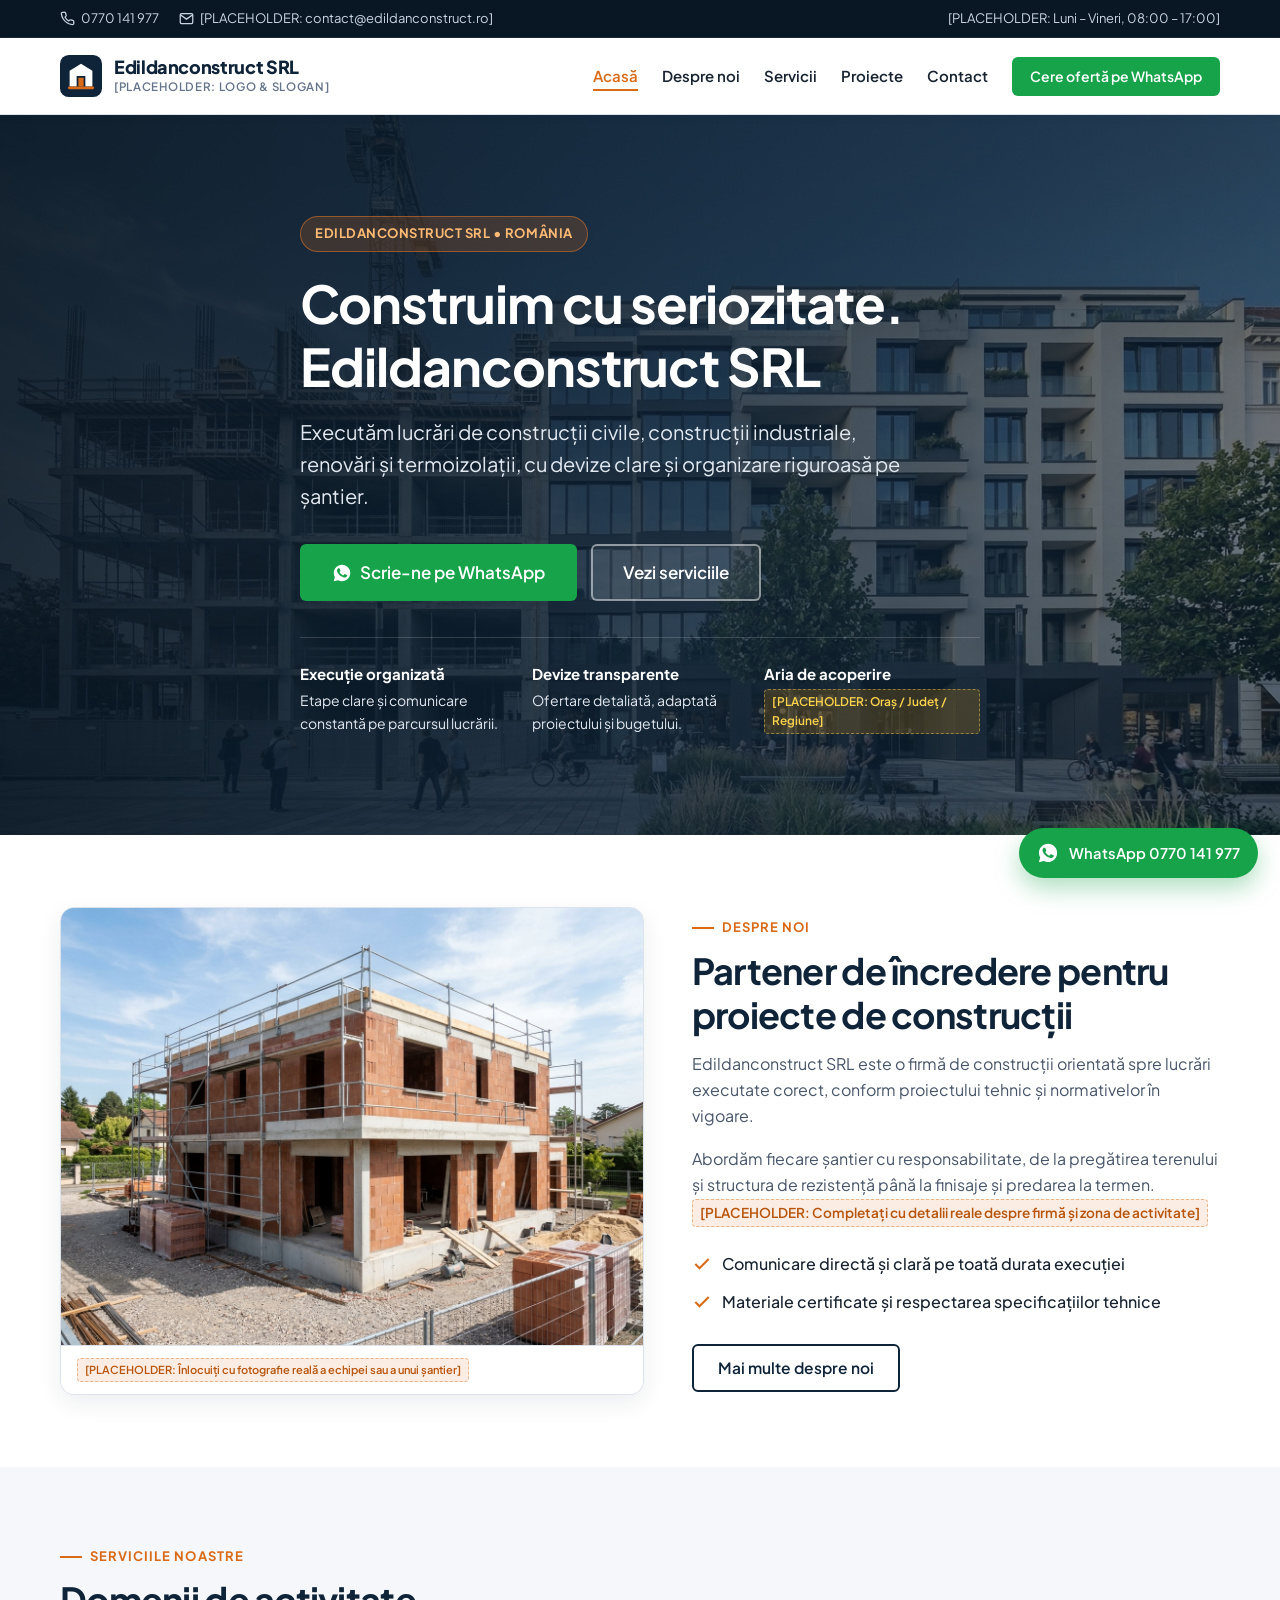
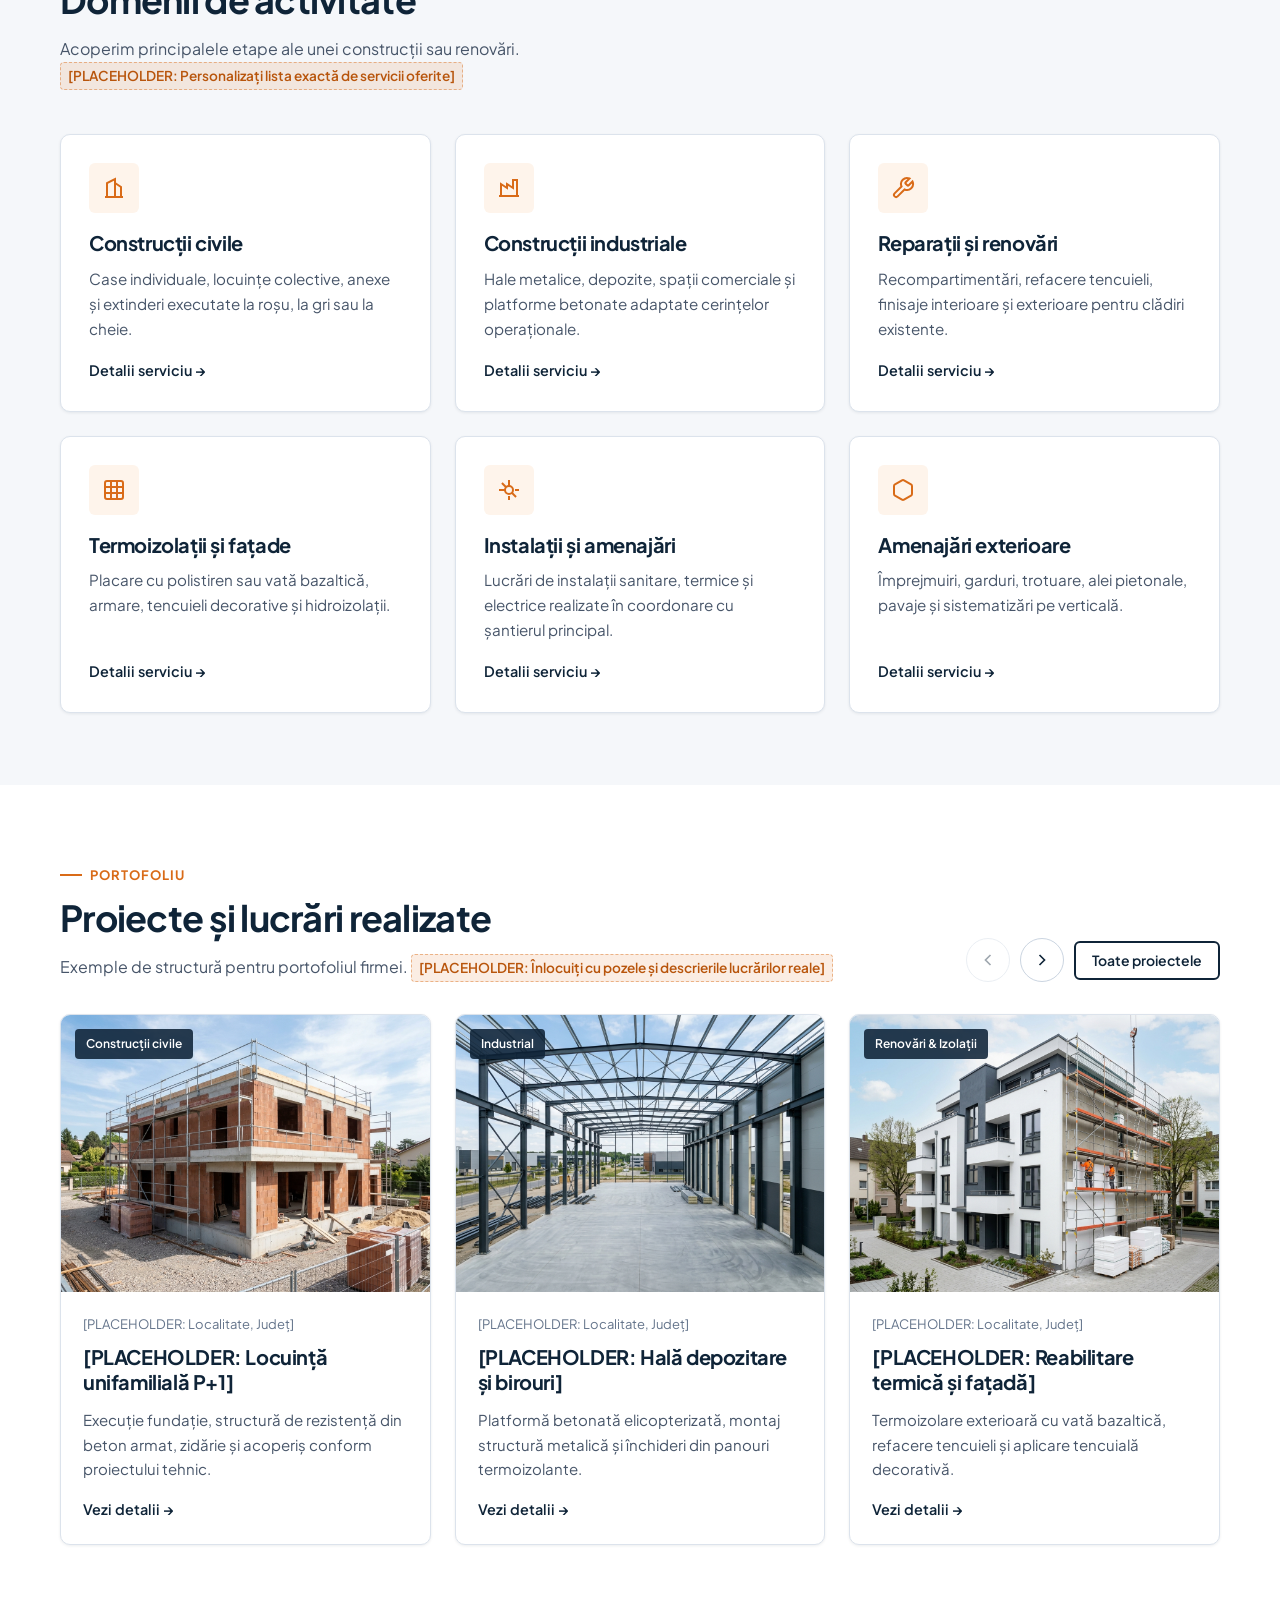
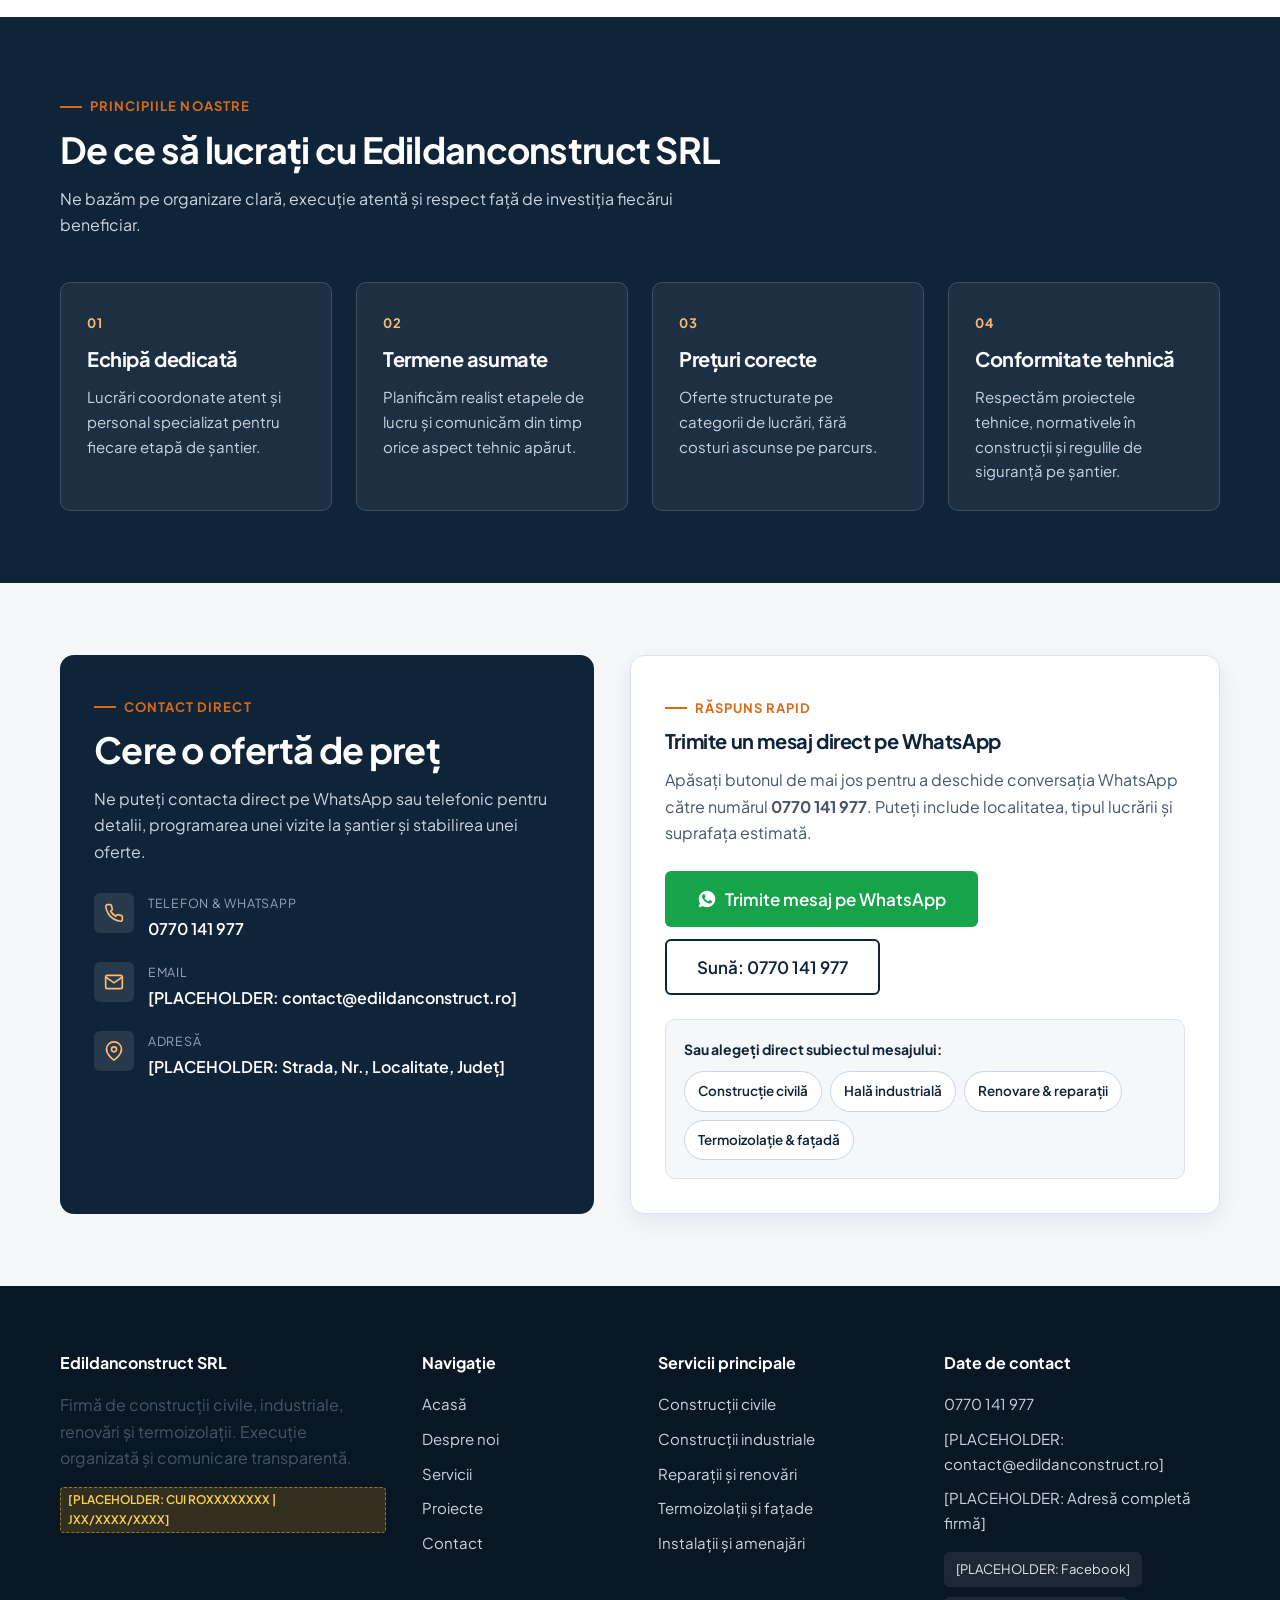
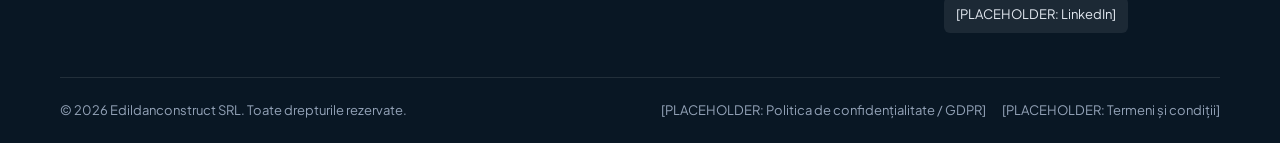
<file: index.html>
<!DOCTYPE html>
<html lang="ro">
<head>
  <meta charset="UTF-8">
  <meta name="viewport" content="width=device-width, initial-scale=1.0">
  <title>Edildanconstruct SRL | Construcții civile, industriale și renovări</title>
  <meta name="description" content="Edildanconstruct SRL oferă servicii de construcții civile și industriale, renovări, termoizolații și instalații în România. Cere o ofertă rapid pe WhatsApp.">
  <meta name="robots" content="index, follow">
  <meta property="og:title" content="Edildanconstruct SRL | Construim cu seriozitate">
  <meta property="og:description" content="Servicii complete de construcții civile, industriale, reparații, izolații și amenajări.">
  <meta property="og:type" content="website">
  <link rel="icon" type="image/svg+xml" href="assets/images/favicon.svg">
  <link rel="preconnect" href="https://fonts.googleapis.com">
  <link rel="preconnect" href="https://fonts.gstatic.com" crossorigin>
  <link href="https://fonts.googleapis.com/css2?family=Plus+Jakarta+Sans:wght@400;500;600;700;800&display=swap" rel="stylesheet">
  <link rel="stylesheet" href="assets/css/styles.css">
</head>
<body>
  <a class="skip-link" href="#main-content">Sari la conținutul principal</a>

  <!-- Bara superioară cu date de contact -->
  <div class="top-bar">
    <div class="container top-bar__inner">
      <div class="top-bar__items">
        <span class="top-bar__item">
          <svg width="15" height="15" viewBox="0 0 24 24" fill="none" stroke="currentColor" stroke-width="2" aria-hidden="true"><path d="M22 16.92v3a2 2 0 0 1-2.18 2 19.79 19.79 0 0 1-8.63-3.07 19.5 19.5 0 0 1-6-6 19.79 19.79 0 0 1-3.07-8.67A2 2 0 0 1 4.11 2h3a2 2 0 0 1 2 1.72c.127.96.361 1.903.7 2.81a2 2 0 0 1-.45 2.11L8.09 9.91a16 16 0 0 0 6 6l1.27-1.27a2 2 0 0 1 2.11-.45c.907.339 1.85.573 2.81.7A2 2 0 0 1 22 16.92z"/></svg>
          <a href="tel:+40770141977">0770 141 977</a>
        </span>
        <span class="top-bar__item">
          <svg width="15" height="15" viewBox="0 0 24 24" fill="none" stroke="currentColor" stroke-width="2" aria-hidden="true"><path d="M4 4h16c1.1 0 2 .9 2 2v12c0 1.1-.9 2-2 2H4c-1.1 0-2-.9-2-2V6c0-1.1.9-2 2-2z"/><polyline points="22,6 12,13 2,6"/></svg>
          <a href="mailto:contact@edildanconstruct.ro">[PLACEHOLDER: contact@edildanconstruct.ro]</a>
        </span>
      </div>
      <div class="top-bar__items">
        <span class="top-bar__item">[PLACEHOLDER: Luni – Vineri, 08:00 – 17:00]</span>
      </div>
    </div>
  </div>

  <!-- Header & Navigație -->
  <header class="site-header">
    <div class="container header-inner">
      <a class="brand" href="index.html" aria-label="Edildanconstruct SRL - Pagina principală">
        <!-- [PLACEHOLDER] Înlocuiți SVG-ul de mai jos cu logo-ul oficial al firmei -->
        <svg class="brand__mark" viewBox="0 0 48 48" fill="none" aria-hidden="true">
          <rect width="48" height="48" rx="10" fill="#0F2438"/>
          <path d="M11 36V18L24 10L37 18V36H29V24H19V36H11Z" fill="#FFFFFF"/>
          <path d="M21 36V26H27V36H21Z" fill="#D96B18"/>
          <rect x="9" y="36" width="30" height="3" rx="1.5" fill="#D96B18"/>
        </svg>
        <span class="brand__text">
          <span class="brand__name">Edildanconstruct SRL</span>
          <span class="brand__tag">[PLACEHOLDER: Logo &amp; Slogan]</span>
        </span>
      </a>

      <button class="nav-toggle" type="button" data-nav-toggle aria-expanded="false" aria-label="Deschide meniul">
        <svg width="22" height="22" viewBox="0 0 24 24" fill="none" stroke="currentColor" stroke-width="2" aria-hidden="true">
          <line x1="3" y1="6" x2="21" y2="6"/>
          <line x1="3" y1="12" x2="21" y2="12"/>
          <line x1="3" y1="18" x2="21" y2="18"/>
        </svg>
      </button>

      <nav class="main-nav" data-main-nav aria-label="Navigație principală">
        <ul class="nav-list">
          <li><a class="nav-link is-active" href="index.html">Acasă</a></li>
          <li><a class="nav-link" href="despre-noi.html">Despre noi</a></li>
          <li><a class="nav-link" href="servicii.html">Servicii</a></li>
          <li><a class="nav-link" href="proiecte.html">Proiecte</a></li>
          <li><a class="nav-link" href="contact.html">Contact</a></li>
        </ul>
        <a
          class="btn btn--whatsapp btn--sm"
          href="https://wa.me/40770141977?text=Bun%C4%83%20ziua%2C%20doresc%20o%20ofert%C4%83%20pentru%20o%20lucrare%20de%20construc%C8%9Bii."
          target="_blank"
          rel="noopener noreferrer"
        >
          Cere ofertă pe WhatsApp
        </a>
      </nav>
    </div>
  </header>

  <main id="main-content">
    <!-- Hero Section -->
    <section class="hero">
      <img
        class="hero__bg"
        src="assets/images/hero-construction.jpg"
        alt="[PLACEHOLDER: Fotografie reală de șantier sau clădire finalizată Edildanconstruct SRL]"
        width="1600"
        height="900"
      >
      <div class="hero__overlay" aria-hidden="true"></div>
      <div class="container hero__content">
        <span class="hero__badge">Edildanconstruct SRL &bull; România</span>
        <h1>Construim cu seriozitate. Edildanconstruct SRL</h1>
        <p class="hero__lead">
          Executăm lucrări de construcții civile, construcții industriale, renovări și termoizolații, cu devize clare și organizare riguroasă pe șantier.
        </p>
        <div class="hero__actions">
          <a
            class="btn btn--whatsapp btn--lg"
            href="https://wa.me/40770141977?text=Bun%C4%83%20ziua%2C%20doresc%20o%20ofert%C4%83%20de%20la%20Edildanconstruct%20SRL."
            target="_blank"
            rel="noopener noreferrer"
          >
            <svg width="20" height="20" viewBox="0 0 24 24" fill="currentColor" aria-hidden="true">
              <path d="M12.04 2C6.58 2 2.13 6.45 2.13 11.91c0 1.75.46 3.45 1.32 4.95L2.05 22l5.25-1.38c1.45.79 3.08 1.21 4.74 1.21 5.46 0 9.91-4.45 9.91-9.91C21.95 6.45 17.5 2 12.04 2zm5.77 14.01c-.24.68-1.41 1.3-1.95 1.38-.51.08-1.15.11-1.86-.12-.43-.14-.98-.32-1.69-.63-2.97-1.28-4.91-4.29-5.06-4.49-.15-.2-1.21-1.61-1.21-3.07 0-1.46.76-2.18 1.03-2.48.27-.3.59-.38.79-.38h.57c.18 0 .43-.07.67.51.25.6.85 2.07.92 2.22.07.15.12.33.02.53-.1.2-.15.33-.3.5-.15.18-.31.4-.45.54-.15.15-.3.31-.13.61.18.3.79 1.3 1.7 2.11 1.17 1.04 2.15 1.36 2.45 1.51.3.15.48.13.66-.08.18-.2.76-.88.96-1.18.2-.3.4-.25.67-.15.27.1 1.73.82 2.03.97.3.15.5.22.57.34.08.12.08.7-.16 1.38z"/>
            </svg>
            Scrie-ne pe WhatsApp
          </a>
          <a class="btn btn--outline-light btn--lg" href="servicii.html">Vezi serviciile</a>
        </div>
        <div class="hero__pillars">
          <div class="hero__pillar">
            <strong>Execuție organizată</strong>
            Etape clare și comunicare constantă pe parcursul lucrării.
          </div>
          <div class="hero__pillar">
            <strong>Devize transparente</strong>
            Ofertare detaliată, adaptată proiectului și bugetului.
          </div>
          <div class="hero__pillar">
            <strong>Aria de acoperire</strong>
            <span class="placeholder-note">[PLACEHOLDER: Oraș / Județ / Regiune]</span>
          </div>
        </div>
      </div>
    </section>

    <!-- Despre noi (scurt) -->
    <section class="section">
      <div class="container split-grid">
        <div class="media-frame">
          <img
            src="assets/images/service-civil.jpg"
            alt="[PLACEHOLDER: Fotografie reală cu echipa sau lucrare Edildanconstruct SRL]"
            loading="lazy"
            width="800"
            height="600"
          >
          <div class="media-frame__caption">
            <span class="placeholder-note">[PLACEHOLDER: Înlocuiți cu fotografie reală a echipei sau a unui șantier]</span>
          </div>
        </div>

        <div>
          <span class="eyebrow">Despre noi</span>
          <h2>Partener de încredere pentru proiecte de construcții</h2>
          <p>
            Edildanconstruct SRL este o firmă de construcții orientată spre lucrări executate corect, conform proiectului tehnic și normativelor în vigoare.
          </p>
          <p>
            Abordăm fiecare șantier cu responsabilitate, de la pregătirea terenului și structura de rezistență până la finisaje și predarea la termen. <span class="placeholder-note">[PLACEHOLDER: Completați cu detalii reale despre firmă și zona de activitate]</span>
          </p>
          <ul class="feature-checklist">
            <li>
              <svg width="20" height="20" viewBox="0 0 24 24" fill="none" stroke="currentColor" stroke-width="2.5" aria-hidden="true"><polyline points="20 6 9 17 4 12"/></svg>
              <span>Comunicare directă și clară pe toată durata execuției</span>
            </li>
            <li>
              <svg width="20" height="20" viewBox="0 0 24 24" fill="none" stroke="currentColor" stroke-width="2.5" aria-hidden="true"><polyline points="20 6 9 17 4 12"/></svg>
              <span>Materiale certificate și respectarea specificațiilor tehnice</span>
            </li>
          </ul>
          <a class="btn btn--outline-dark" href="despre-noi.html">Mai multe despre noi</a>
        </div>
      </div>
    </section>

    <!-- Serviciile noastre -->
    <section class="section section--subtle">
      <div class="container">
        <div class="section-header">
          <span class="eyebrow">Serviciile noastre</span>
          <h2>Domenii de activitate</h2>
          <p>
            Acoperim principalele etape ale unei construcții sau renovări. <span class="placeholder-note">[PLACEHOLDER: Personalizați lista exactă de servicii oferite]</span>
          </p>
        </div>

        <div class="services-grid">
          <article class="service-card">
            <div class="service-card__icon" aria-hidden="true">
              <svg width="24" height="24" viewBox="0 0 24 24" fill="none" stroke="currentColor" stroke-width="2"><path d="M3 21h18"/><path d="M5 21V7l8-4v18"/><path d="M19 21V11l-6-4"/><path d="M9 9v.01"/><path d="M9 12v.01"/><path d="M9 15v.01"/></svg>
            </div>
            <h3>Construcții civile</h3>
            <p>Case individuale, locuințe colective, anexe și extinderi executate la roșu, la gri sau la cheie.</p>
            <a class="service-card__link" href="servicii.html#constructii-civile">Detalii serviciu &rarr;</a>
          </article>

          <article class="service-card">
            <div class="service-card__icon" aria-hidden="true">
              <svg width="24" height="24" viewBox="0 0 24 24" fill="none" stroke="currentColor" stroke-width="2"><path d="M2 20h20"/><path d="M4 20V8l6 4V8l6 4V4h4v16"/></svg>
            </div>
            <h3>Construcții industriale</h3>
            <p>Hale metalice, depozite, spații comerciale și platforme betonate adaptate cerințelor operaționale.</p>
            <a class="service-card__link" href="servicii.html#constructii-industriale">Detalii serviciu &rarr;</a>
          </article>

          <article class="service-card">
            <div class="service-card__icon" aria-hidden="true">
              <svg width="24" height="24" viewBox="0 0 24 24" fill="none" stroke="currentColor" stroke-width="2"><path d="M14.7 6.3a1 1 0 0 0 0 1.4l1.6 1.6a1 1 0 0 0 1.4 0l3.77-3.77a6 6 0 0 1-7.94 7.94l-6.91 6.91a2.12 2.12 0 0 1-3-3l6.91-6.91a6 6 0 0 1 7.94-7.94l-3.76 3.76z"/></svg>
            </div>
            <h3>Reparații și renovări</h3>
            <p>Recompartimentări, refacere tencuieli, finisaje interioare și exterioare pentru clădiri existente.</p>
            <a class="service-card__link" href="servicii.html#renovari">Detalii serviciu &rarr;</a>
          </article>

          <article class="service-card">
            <div class="service-card__icon" aria-hidden="true">
              <svg width="24" height="24" viewBox="0 0 24 24" fill="none" stroke="currentColor" stroke-width="2"><rect x="3" y="3" width="18" height="18" rx="2"/><path d="M3 9h18"/><path d="M3 15h18"/><path d="M9 3v18"/><path d="M15 3v18"/></svg>
            </div>
            <h3>Termoizolații și fațade</h3>
            <p>Placare cu polistiren sau vată bazaltică, armare, tencuieli decorative și hidroizolații.</p>
            <a class="service-card__link" href="servicii.html#izolatii">Detalii serviciu &rarr;</a>
          </article>

          <article class="service-card">
            <div class="service-card__icon" aria-hidden="true">
              <svg width="24" height="24" viewBox="0 0 24 24" fill="none" stroke="currentColor" stroke-width="2"><path d="M12 2v6"/><path d="M12 18v4"/><path d="M4.93 4.93l4.24 4.24"/><path d="M14.83 14.83l4.24 4.24"/><path d="M2 12h6"/><path d="M18 12h4"/><circle cx="12" cy="12" r="4"/></svg>
            </div>
            <h3>Instalații și amenajări</h3>
            <p>Lucrări de instalații sanitare, termice și electrice realizate în coordonare cu șantierul principal.</p>
            <a class="service-card__link" href="servicii.html#instalatii">Detalii serviciu &rarr;</a>
          </article>

          <article class="service-card">
            <div class="service-card__icon" aria-hidden="true">
              <svg width="24" height="24" viewBox="0 0 24 24" fill="none" stroke="currentColor" stroke-width="2"><path d="M21 16V8a2 2 0 0 0-1-1.73l-7-4a2 2 0 0 0-2 0l-7 4A2 2 0 0 0 3 8v8a2 2 0 0 0 1 1.73l7 4a2 2 0 0 0 2 0l7-4A2 2 0 0 0 21 16z"/></svg>
            </div>
            <h3>Amenajări exterioare</h3>
            <p>Împrejmuiri, garduri, trotuare, alei pietonale, pavaje și sistematizări pe verticală.</p>
            <a class="service-card__link" href="servicii.html#amenajari-exterioare">Detalii serviciu &rarr;</a>
          </article>
        </div>
      </div>
    </section>

    <!-- Proiecte / Lucrări realizate -->
    <section class="section">
      <div class="container" data-projects-carousel>
        <div class="carousel-header">
          <div>
            <span class="eyebrow">Portofoliu</span>
            <h2>Proiecte și lucrări realizate</h2>
            <p>
              Exemple de structură pentru portofoliul firmei. <span class="placeholder-note">[PLACEHOLDER: Înlocuiți cu pozele și descrierile lucrărilor reale]</span>
            </p>
          </div>
          <div class="carousel-controls">
            <button class="icon-btn" type="button" data-carousel-prev aria-label="Proiectul anterior">
              <svg width="20" height="20" viewBox="0 0 24 24" fill="none" stroke="currentColor" stroke-width="2"><polyline points="15 18 9 12 15 6"/></svg>
            </button>
            <button class="icon-btn" type="button" data-carousel-next aria-label="Proiectul următor">
              <svg width="20" height="20" viewBox="0 0 24 24" fill="none" stroke="currentColor" stroke-width="2"><polyline points="9 18 15 12 9 6"/></svg>
            </button>
            <a class="btn btn--outline-dark btn--sm" href="proiecte.html">Toate proiectele</a>
          </div>
        </div>

        <div class="projects-track" data-carousel-track>
          <article class="project-card">
            <div class="project-card__media">
              <img src="assets/images/service-civil.jpg" alt="[PLACEHOLDER: Fotografie lucrare construcție civilă]" loading="lazy" width="800" height="600">
              <span class="project-card__tag">Construcții civile</span>
            </div>
            <div class="project-card__body">
              <div class="project-card__meta">[PLACEHOLDER: Localitate, Județ]</div>
              <h3>[PLACEHOLDER: Locuință unifamilială P+1]</h3>
              <p>Execuție fundație, structură de rezistență din beton armat, zidărie și acoperiș conform proiectului tehnic.</p>
              <a class="service-card__link" href="proiecte.html">Vezi detalii &rarr;</a>
            </div>
          </article>

          <article class="project-card">
            <div class="project-card__media">
              <img src="assets/images/service-industrial.jpg" alt="[PLACEHOLDER: Fotografie lucrare hală industrială]" loading="lazy" width="800" height="600">
              <span class="project-card__tag">Industrial</span>
            </div>
            <div class="project-card__body">
              <div class="project-card__meta">[PLACEHOLDER: Localitate, Județ]</div>
              <h3>[PLACEHOLDER: Hală depozitare și birouri]</h3>
              <p>Platformă betonată elicopterizată, montaj structură metalică și închideri din panouri termoizolante.</p>
              <a class="service-card__link" href="proiecte.html">Vezi detalii &rarr;</a>
            </div>
          </article>

          <article class="project-card">
            <div class="project-card__media">
              <img src="assets/images/service-renovation.jpg" alt="[PLACEHOLDER: Fotografie lucrare renovare fațadă]" loading="lazy" width="800" height="600">
              <span class="project-card__tag">Renovări &amp; Izolații</span>
            </div>
            <div class="project-card__body">
              <div class="project-card__meta">[PLACEHOLDER: Localitate, Județ]</div>
              <h3>[PLACEHOLDER: Reabilitare termică și fațadă]</h3>
              <p>Termoizolare exterioară cu vată bazaltică, refacere tencuieli și aplicare tencuială decorativă.</p>
              <a class="service-card__link" href="proiecte.html">Vezi detalii &rarr;</a>
            </div>
          </article>

          <article class="project-card">
            <div class="project-card__media">
              <img src="assets/images/project-showcase.jpg" alt="[PLACEHOLDER: Fotografie clădire finalizată]" loading="lazy" width="800" height="600">
              <span class="project-card__tag">La cheie</span>
            </div>
            <div class="project-card__body">
              <div class="project-card__meta">[PLACEHOLDER: Localitate, Județ]</div>
              <h3>[PLACEHOLDER: Imobil comercial și birouri]</h3>
              <p>Lucrări complete de construcție, compartimentări interioare, tâmplărie și finisaje exterioare.</p>
              <a class="service-card__link" href="proiecte.html">Vezi detalii &rarr;</a>
            </div>
          </article>
        </div>
      </div>
    </section>

    <!-- De ce să ne alegeți -->
    <section class="section section--navy">
      <div class="container">
        <div class="section-header">
          <span class="eyebrow">Principiile noastre</span>
          <h2>De ce să lucrați cu Edildanconstruct SRL</h2>
          <p class="section-lead">
            Ne bazăm pe organizare clară, execuție atentă și respect față de investiția fiecărui beneficiar.
          </p>
        </div>

        <div class="reasons-grid">
          <div class="reason-card">
            <span class="reason-card__num">01</span>
            <h3>Echipă dedicată</h3>
            <p>Lucrări coordonate atent și personal specializat pentru fiecare etapă de șantier.</p>
          </div>
          <div class="reason-card">
            <span class="reason-card__num">02</span>
            <h3>Termene asumate</h3>
            <p>Planificăm realist etapele de lucru și comunicăm din timp orice aspect tehnic apărut.</p>
          </div>
          <div class="reason-card">
            <span class="reason-card__num">03</span>
            <h3>Prețuri corecte</h3>
            <p>Oferte structurate pe categorii de lucrări, fără costuri ascunse pe parcurs.</p>
          </div>
          <div class="reason-card">
            <span class="reason-card__num">04</span>
            <h3>Conformitate tehnică</h3>
            <p>Respectăm proiectele tehnice, normativele în construcții și regulile de siguranță pe șantier.</p>
          </div>
        </div>
      </div>
    </section>

    <!-- Secțiune rapidă de contact prin WhatsApp & Telefon -->
    <section class="section section--subtle" id="cere-oferta">
      <div class="container contact-grid">
        <div class="contact-info-card">
          <span class="eyebrow">Contact direct</span>
          <h2>Cere o ofertă de preț</h2>
          <p>
            Ne puteți contacta direct pe WhatsApp sau telefonic pentru detalii, programarea unei vizite la șantier și stabilirea unei oferte.
          </p>

          <ul class="contact-list">
            <li class="contact-list__item">
              <span class="contact-list__icon" aria-hidden="true">
                <svg width="20" height="20" viewBox="0 0 24 24" fill="none" stroke="currentColor" stroke-width="2"><path d="M22 16.92v3a2 2 0 0 1-2.18 2 19.79 19.79 0 0 1-8.63-3.07 19.5 19.5 0 0 1-6-6 19.79 19.79 0 0 1-3.07-8.67A2 2 0 0 1 4.11 2h3a2 2 0 0 1 2 1.72c.127.96.361 1.903.7 2.81a2 2 0 0 1-.45 2.11L8.09 9.91a16 16 0 0 0 6 6l1.27-1.27a2 2 0 0 1 2.11-.45c.907.339 1.85.573 2.81.7A2 2 0 0 1 22 16.92z"/></svg>
              </span>
              <div>
                <span class="contact-list__label">Telefon &amp; WhatsApp</span>
                <a class="contact-list__value" href="tel:+40770141977">0770 141 977</a>
              </div>
            </li>
            <li class="contact-list__item">
              <span class="contact-list__icon" aria-hidden="true">
                <svg width="20" height="20" viewBox="0 0 24 24" fill="none" stroke="currentColor" stroke-width="2"><path d="M4 4h16c1.1 0 2 .9 2 2v12c0 1.1-.9 2-2 2H4c-1.1 0-2-.9-2-2V6c0-1.1.9-2 2-2z"/><polyline points="22,6 12,13 2,6"/></svg>
              </span>
              <div>
                <span class="contact-list__label">Email</span>
                <a class="contact-list__value" href="mailto:contact@edildanconstruct.ro">[PLACEHOLDER: contact@edildanconstruct.ro]</a>
              </div>
            </li>
            <li class="contact-list__item">
              <span class="contact-list__icon" aria-hidden="true">
                <svg width="20" height="20" viewBox="0 0 24 24" fill="none" stroke="currentColor" stroke-width="2"><path d="M21 10c0 7-9 13-9 13s-9-6-9-13a9 9 0 0 1 18 0z"/><circle cx="12" cy="10" r="3"/></svg>
              </span>
              <div>
                <span class="contact-list__label">Adresă</span>
                <span class="contact-list__value">[PLACEHOLDER: Strada, Nr., Localitate, Județ]</span>
              </div>
            </li>
          </ul>
        </div>

        <div class="whatsapp-cta-card">
          <div>
            <span class="eyebrow">Răspuns rapid</span>
            <h3>Trimite un mesaj direct pe WhatsApp</h3>
            <p>
              Apăsați butonul de mai jos pentru a deschide conversația WhatsApp către numărul <strong>0770 141 977</strong>. Puteți include localitatea, tipul lucrării și suprafața estimată.
            </p>
          </div>

          <div class="whatsapp-cta-card__actions">
            <a
              class="btn btn--whatsapp btn--lg"
              href="https://wa.me/40770141977?text=Bun%C4%83%20ziua%2C%20doresc%20o%20ofert%C4%83%20pentru%20o%20lucrare%20de%20construc%C8%9Bii."
              target="_blank"
              rel="noopener noreferrer"
            >
              <svg width="20" height="20" viewBox="0 0 24 24" fill="currentColor" aria-hidden="true">
                <path d="M12.04 2C6.58 2 2.13 6.45 2.13 11.91c0 1.75.46 3.45 1.32 4.95L2.05 22l5.25-1.38c1.45.79 3.08 1.21 4.74 1.21 5.46 0 9.91-4.45 9.91-9.91C21.95 6.45 17.5 2 12.04 2zm5.77 14.01c-.24.68-1.41 1.3-1.95 1.38-.51.08-1.15.11-1.86-.12-.43-.14-.98-.32-1.69-.63-2.97-1.28-4.91-4.29-5.06-4.49-.15-.2-1.21-1.61-1.21-3.07 0-1.46.76-2.18 1.03-2.48.27-.3.59-.38.79-.38h.57c.18 0 .43-.07.67.51.25.6.85 2.07.92 2.22.07.15.12.33.02.53-.1.2-.15.33-.3.5-.15.18-.31.4-.45.54-.15.15-.3.31-.13.61.18.3.79 1.3 1.7 2.11 1.17 1.04 2.15 1.36 2.45 1.51.3.15.48.13.66-.08.18-.2.76-.88.96-1.18.2-.3.4-.25.67-.15.27.1 1.73.82 2.03.97.3.15.5.22.57.34.08.12.08.7-.16 1.38z"/>
              </svg>
              Trimite mesaj pe WhatsApp
            </a>
            <a class="btn btn--outline-dark btn--lg" href="tel:+40770141977">
              Sună: 0770 141 977
            </a>
          </div>

          <div class="whatsapp-topics">
            <span class="whatsapp-topics__title">Sau alegeți direct subiectul mesajului:</span>
            <div class="whatsapp-topics__list">
              <a
                class="topic-chip"
                href="https://wa.me/40770141977?text=Bun%C4%83%20ziua%2C%20doresc%20o%20ofert%C4%83%20pentru%20construc%C8%9Bie%20cas%C4%83%20/%20construc%C8%9Bie%20civil%C4%83."
                target="_blank"
                rel="noopener noreferrer"
              >Construcție civilă</a>
              <a
                class="topic-chip"
                href="https://wa.me/40770141977?text=Bun%C4%83%20ziua%2C%20doresc%20o%20ofert%C4%83%20pentru%20construc%C8%9Bie%20industrial%C4%83%20/%20hal%C4%83."
                target="_blank"
                rel="noopener noreferrer"
              >Hală industrială</a>
              <a
                class="topic-chip"
                href="https://wa.me/40770141977?text=Bun%C4%83%20ziua%2C%20doresc%20o%20ofert%C4%83%20pentru%20renovare%20/%20repara%C8%9Bii."
                target="_blank"
                rel="noopener noreferrer"
              >Renovare &amp; reparații</a>
              <a
                class="topic-chip"
                href="https://wa.me/40770141977?text=Bun%C4%83%20ziua%2C%20doresc%20o%20ofert%C4%83%20pentru%20termoizola%C8%9Bie%20/%20fa%C8%9Bad%C4%83."
                target="_blank"
                rel="noopener noreferrer"
              >Termoizolație &amp; fațadă</a>
            </div>
          </div>
        </div>
      </div>
    </section>
  </main>

  <!-- Footer -->
  <footer class="site-footer">
    <div class="container">
      <div class="footer-grid">
        <div>
          <div class="footer-title">Edildanconstruct SRL</div>
          <p>
            Firmă de construcții civile, industriale, renovări și termoizolații. Execuție organizată și comunicare transparentă.
          </p>
          <p class="footer-cui">
            <span class="placeholder-note">[PLACEHOLDER: CUI ROXXXXXXXX | JXX/XXXX/XXXX]</span>
          </p>
        </div>

        <div>
          <div class="footer-title">Navigație</div>
          <ul class="footer-links">
            <li><a href="index.html">Acasă</a></li>
            <li><a href="despre-noi.html">Despre noi</a></li>
            <li><a href="servicii.html">Servicii</a></li>
            <li><a href="proiecte.html">Proiecte</a></li>
            <li><a href="contact.html">Contact</a></li>
          </ul>
        </div>

        <div>
          <div class="footer-title">Servicii principale</div>
          <ul class="footer-links">
            <li><a href="servicii.html#constructii-civile">Construcții civile</a></li>
            <li><a href="servicii.html#constructii-industriale">Construcții industriale</a></li>
            <li><a href="servicii.html#renovari">Reparații și renovări</a></li>
            <li><a href="servicii.html#izolatii">Termoizolații și fațade</a></li>
            <li><a href="servicii.html#instalatii">Instalații și amenajări</a></li>
          </ul>
        </div>

        <div>
          <div class="footer-title">Date de contact</div>
          <ul class="footer-links">
            <li><a href="tel:+40770141977">0770 141 977</a></li>
            <li><a href="mailto:contact@edildanconstruct.ro">[PLACEHOLDER: contact@edildanconstruct.ro]</a></li>
            <li>[PLACEHOLDER: Adresă completă firmă]</li>
          </ul>
          <div class="footer-social">
            <span class="social-pill">[PLACEHOLDER: Facebook]</span>
            <span class="social-pill">[PLACEHOLDER: LinkedIn]</span>
          </div>
        </div>
      </div>

      <div class="footer-bottom">
        <span>&copy; <span data-current-year>2026</span> Edildanconstruct SRL. Toate drepturile rezervate.</span>
        <div class="footer-legal-links">
          <span>[PLACEHOLDER: Politica de confidențialitate / GDPR]</span>
          <span>[PLACEHOLDER: Termeni și condiții]</span>
        </div>
      </div>
    </div>
  </footer>

  <!-- Buton WhatsApp flotant -->
  <a
    class="whatsapp-float"
    href="https://wa.me/40770141977?text=Bun%C4%83%20ziua%2C%20doresc%20informa%C8%9Bii%20despre%20serviciile%20Edildanconstruct%20SRL."
    target="_blank"
    rel="noopener noreferrer"
    aria-label="Trimite mesaj pe WhatsApp către 0770 141 977"
  >
    <svg width="22" height="22" viewBox="0 0 24 24" fill="currentColor" aria-hidden="true">
      <path d="M12.04 2C6.58 2 2.13 6.45 2.13 11.91c0 1.75.46 3.45 1.32 4.95L2.05 22l5.25-1.38c1.45.79 3.08 1.21 4.74 1.21 5.46 0 9.91-4.45 9.91-9.91C21.95 6.45 17.5 2 12.04 2zm5.77 14.01c-.24.68-1.41 1.3-1.95 1.38-.51.08-1.15.11-1.86-.12-.43-.14-.98-.32-1.69-.63-2.97-1.28-4.91-4.29-5.06-4.49-.15-.2-1.21-1.61-1.21-3.07 0-1.46.76-2.18 1.03-2.48.27-.3.59-.38.79-.38h.57c.18 0 .43-.07.67.51.25.6.85 2.07.92 2.22.07.15.12.33.02.53-.1.2-.15.33-.3.5-.15.18-.31.4-.45.54-.15.15-.3.31-.13.61.18.3.79 1.3 1.7 2.11 1.17 1.04 2.15 1.36 2.45 1.51.3.15.48.13.66-.08.18-.2.76-.88.96-1.18.2-.3.4-.25.67-.15.27.1 1.73.82 2.03.97.3.15.5.22.57.34.08.12.08.7-.16 1.38z"/>
    </svg>
    <span>WhatsApp 0770 141 977</span>
  </a>

  <script src="assets/js/main.js" defer></script>
</body>
</html>
</file>
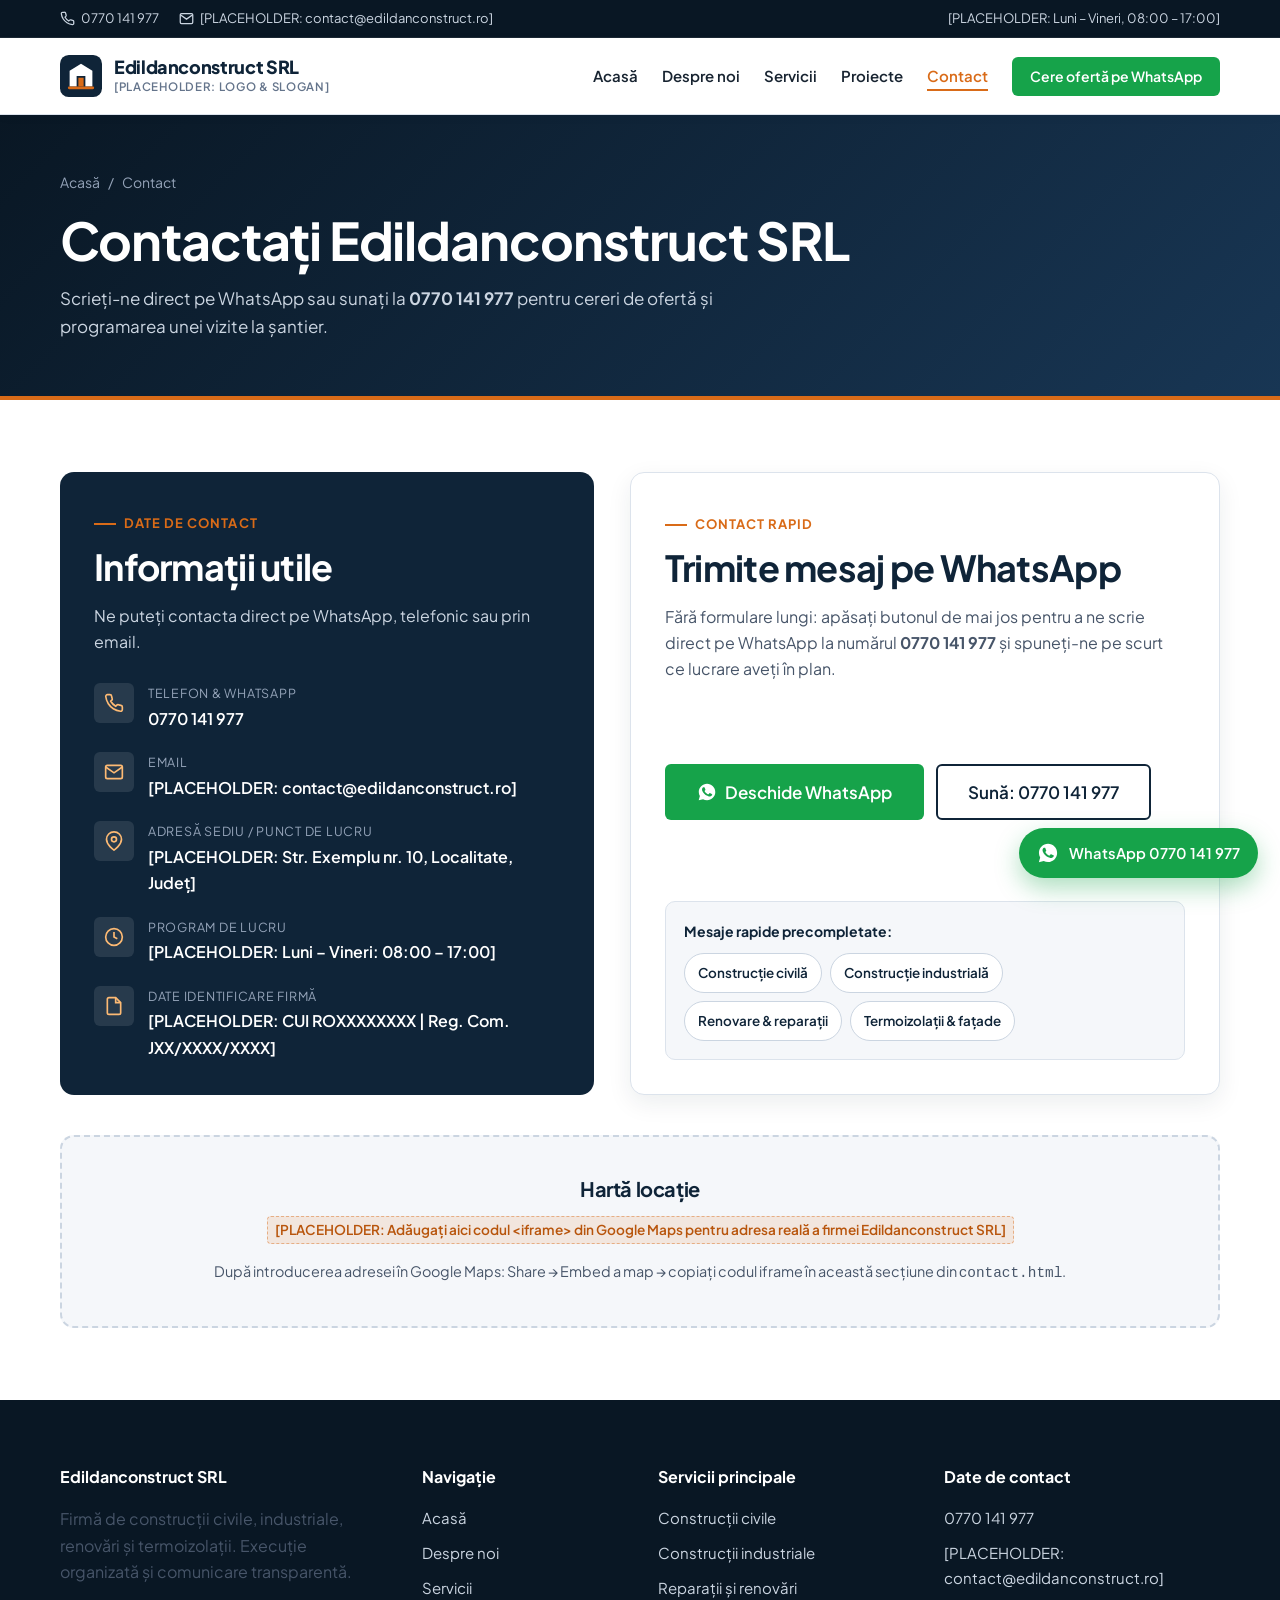
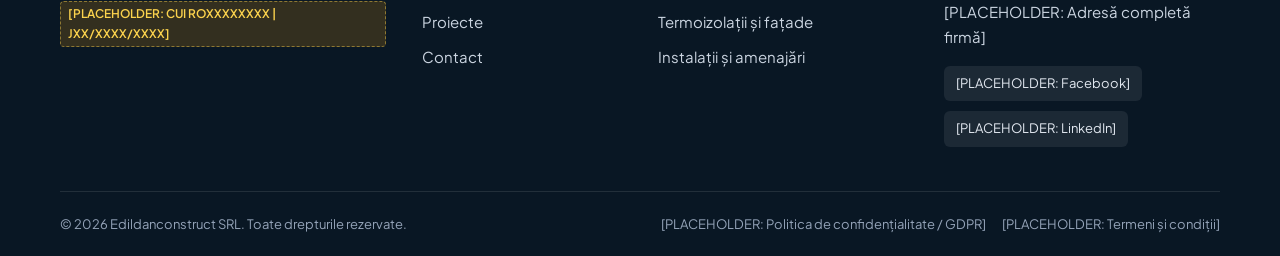
<file: contact.html>
<!DOCTYPE html>
<html lang="ro">
<head>
  <meta charset="UTF-8">
  <meta name="viewport" content="width=device-width, initial-scale=1.0">
  <title>Contact | Edildanconstruct SRL</title>
  <meta name="description" content="Contactați Edildanconstruct SRL pe WhatsApp la 0770 141 977 sau telefonic pentru oferte de construcții, renovări și termoizolații.">
  <meta name="robots" content="index, follow">
  <link rel="icon" type="image/svg+xml" href="assets/images/favicon.svg">
  <link rel="preconnect" href="https://fonts.googleapis.com">
  <link rel="preconnect" href="https://fonts.gstatic.com" crossorigin>
  <link href="https://fonts.googleapis.com/css2?family=Plus+Jakarta+Sans:wght@400;500;600;700;800&display=swap" rel="stylesheet">
  <link rel="stylesheet" href="assets/css/styles.css">
</head>
<body>
  <a class="skip-link" href="#main-content">Sari la conținutul principal</a>

  <div class="top-bar">
    <div class="container top-bar__inner">
      <div class="top-bar__items">
        <span class="top-bar__item">
          <svg width="15" height="15" viewBox="0 0 24 24" fill="none" stroke="currentColor" stroke-width="2" aria-hidden="true"><path d="M22 16.92v3a2 2 0 0 1-2.18 2 19.79 19.79 0 0 1-8.63-3.07 19.5 19.5 0 0 1-6-6 19.79 19.79 0 0 1-3.07-8.67A2 2 0 0 1 4.11 2h3a2 2 0 0 1 2 1.72c.127.96.361 1.903.7 2.81a2 2 0 0 1-.45 2.11L8.09 9.91a16 16 0 0 0 6 6l1.27-1.27a2 2 0 0 1 2.11-.45c.907.339 1.85.573 2.81.7A2 2 0 0 1 22 16.92z"/></svg>
          <a href="tel:+40770141977">0770 141 977</a>
        </span>
        <span class="top-bar__item">
          <svg width="15" height="15" viewBox="0 0 24 24" fill="none" stroke="currentColor" stroke-width="2" aria-hidden="true"><path d="M4 4h16c1.1 0 2 .9 2 2v12c0 1.1-.9 2-2 2H4c-1.1 0-2-.9-2-2V6c0-1.1.9-2 2-2z"/><polyline points="22,6 12,13 2,6"/></svg>
          <a href="mailto:contact@edildanconstruct.ro">[PLACEHOLDER: contact@edildanconstruct.ro]</a>
        </span>
      </div>
      <div class="top-bar__items">
        <span class="top-bar__item">[PLACEHOLDER: Luni – Vineri, 08:00 – 17:00]</span>
      </div>
    </div>
  </div>

  <header class="site-header">
    <div class="container header-inner">
      <a class="brand" href="index.html" aria-label="Edildanconstruct SRL - Pagina principală">
        <svg class="brand__mark" viewBox="0 0 48 48" fill="none" aria-hidden="true">
          <rect width="48" height="48" rx="10" fill="#0F2438"/>
          <path d="M11 36V18L24 10L37 18V36H29V24H19V36H11Z" fill="#FFFFFF"/>
          <path d="M21 36V26H27V36H21Z" fill="#D96B18"/>
          <rect x="9" y="36" width="30" height="3" rx="1.5" fill="#D96B18"/>
        </svg>
        <span class="brand__text">
          <span class="brand__name">Edildanconstruct SRL</span>
          <span class="brand__tag">[PLACEHOLDER: Logo &amp; Slogan]</span>
        </span>
      </a>

      <button class="nav-toggle" type="button" data-nav-toggle aria-expanded="false" aria-label="Deschide meniul">
        <svg width="22" height="22" viewBox="0 0 24 24" fill="none" stroke="currentColor" stroke-width="2" aria-hidden="true">
          <line x1="3" y1="6" x2="21" y2="6"/>
          <line x1="3" y1="12" x2="21" y2="12"/>
          <line x1="3" y1="18" x2="21" y2="18"/>
        </svg>
      </button>

      <nav class="main-nav" data-main-nav aria-label="Navigație principală">
        <ul class="nav-list">
          <li><a class="nav-link" href="index.html">Acasă</a></li>
          <li><a class="nav-link" href="despre-noi.html">Despre noi</a></li>
          <li><a class="nav-link" href="servicii.html">Servicii</a></li>
          <li><a class="nav-link" href="proiecte.html">Proiecte</a></li>
          <li><a class="nav-link is-active" href="contact.html">Contact</a></li>
        </ul>
        <a
          class="btn btn--whatsapp btn--sm"
          href="https://wa.me/40770141977?text=Bun%C4%83%20ziua%2C%20doresc%20o%20ofert%C4%83%20pentru%20o%20lucrare%20de%20construc%C8%9Bii."
          target="_blank"
          rel="noopener noreferrer"
        >
          Cere ofertă pe WhatsApp
        </a>
      </nav>
    </div>
  </header>

  <main id="main-content">
    <section class="page-hero">
      <div class="container">
        <nav class="breadcrumb" aria-label="Breadcrumb">
          <a href="index.html">Acasă</a>
          <span aria-hidden="true">/</span>
          <span>Contact</span>
        </nav>
        <h1>Contactați Edildanconstruct SRL</h1>
        <p>
          Scrieți-ne direct pe WhatsApp sau sunați la <strong>0770 141 977</strong> pentru cereri de ofertă și programarea unei vizite la șantier.
        </p>
      </div>
    </section>

    <section class="section">
      <div class="container">
        <div class="contact-grid">
          <div class="contact-info-card">
            <span class="eyebrow">Date de contact</span>
            <h2>Informații utile</h2>
            <p>
              Ne puteți contacta direct pe WhatsApp, telefonic sau prin email.
            </p>

            <ul class="contact-list">
              <li class="contact-list__item">
                <span class="contact-list__icon" aria-hidden="true">
                  <svg width="20" height="20" viewBox="0 0 24 24" fill="none" stroke="currentColor" stroke-width="2"><path d="M22 16.92v3a2 2 0 0 1-2.18 2 19.79 19.79 0 0 1-8.63-3.07 19.5 19.5 0 0 1-6-6 19.79 19.79 0 0 1-3.07-8.67A2 2 0 0 1 4.11 2h3a2 2 0 0 1 2 1.72c.127.96.361 1.903.7 2.81a2 2 0 0 1-.45 2.11L8.09 9.91a16 16 0 0 0 6 6l1.27-1.27a2 2 0 0 1 2.11-.45c.907.339 1.85.573 2.81.7A2 2 0 0 1 22 16.92z"/></svg>
                </span>
                <div>
                  <span class="contact-list__label">Telefon &amp; WhatsApp</span>
                  <a class="contact-list__value" href="tel:+40770141977">0770 141 977</a>
                </div>
              </li>
              <li class="contact-list__item">
                <span class="contact-list__icon" aria-hidden="true">
                  <svg width="20" height="20" viewBox="0 0 24 24" fill="none" stroke="currentColor" stroke-width="2"><path d="M4 4h16c1.1 0 2 .9 2 2v12c0 1.1-.9 2-2 2H4c-1.1 0-2-.9-2-2V6c0-1.1.9-2 2-2z"/><polyline points="22,6 12,13 2,6"/></svg>
                </span>
                <div>
                  <span class="contact-list__label">Email</span>
                  <a class="contact-list__value" href="mailto:contact@edildanconstruct.ro">[PLACEHOLDER: contact@edildanconstruct.ro]</a>
                </div>
              </li>
              <li class="contact-list__item">
                <span class="contact-list__icon" aria-hidden="true">
                  <svg width="20" height="20" viewBox="0 0 24 24" fill="none" stroke="currentColor" stroke-width="2"><path d="M21 10c0 7-9 13-9 13s-9-6-9-13a9 9 0 0 1 18 0z"/><circle cx="12" cy="10" r="3"/></svg>
                </span>
                <div>
                  <span class="contact-list__label">Adresă sediu / punct de lucru</span>
                  <span class="contact-list__value">[PLACEHOLDER: Str. Exemplu nr. 10, Localitate, Județ]</span>
                </div>
              </li>
              <li class="contact-list__item">
                <span class="contact-list__icon" aria-hidden="true">
                  <svg width="20" height="20" viewBox="0 0 24 24" fill="none" stroke="currentColor" stroke-width="2"><circle cx="12" cy="12" r="10"/><polyline points="12 6 12 12 16 14"/></svg>
                </span>
                <div>
                  <span class="contact-list__label">Program de lucru</span>
                  <span class="contact-list__value">[PLACEHOLDER: Luni – Vineri: 08:00 – 17:00]</span>
                </div>
              </li>
              <li class="contact-list__item">
                <span class="contact-list__icon" aria-hidden="true">
                  <svg width="20" height="20" viewBox="0 0 24 24" fill="none" stroke="currentColor" stroke-width="2"><path d="M14 2H6a2 2 0 0 0-2 2v16a2 2 0 0 0 2 2h12a2 2 0 0 0 2-2V8z"/><polyline points="14 2 14 8 20 8"/></svg>
                </span>
                <div>
                  <span class="contact-list__label">Date identificare firmă</span>
                  <span class="contact-list__value">[PLACEHOLDER: CUI ROXXXXXXXX | Reg. Com. JXX/XXXX/XXXX]</span>
                </div>
              </li>
            </ul>
          </div>

          <div class="whatsapp-cta-card">
            <div>
              <span class="eyebrow">Contact rapid</span>
              <h2>Trimite mesaj pe WhatsApp</h2>
              <p>
                Fără formulare lungi: apăsați butonul de mai jos pentru a ne scrie direct pe WhatsApp la numărul <strong>0770 141 977</strong> și spuneți-ne pe scurt ce lucrare aveți în plan.
              </p>
            </div>

            <div class="whatsapp-cta-card__actions">
              <a
                class="btn btn--whatsapp btn--lg"
                href="https://wa.me/40770141977?text=Bun%C4%83%20ziua%2C%20doresc%20o%20ofert%C4%83%20pentru%20o%20lucrare%20de%20construc%C8%9Bii."
                target="_blank"
                rel="noopener noreferrer"
              >
                <svg width="20" height="20" viewBox="0 0 24 24" fill="currentColor" aria-hidden="true">
                  <path d="M12.04 2C6.58 2 2.13 6.45 2.13 11.91c0 1.75.46 3.45 1.32 4.95L2.05 22l5.25-1.38c1.45.79 3.08 1.21 4.74 1.21 5.46 0 9.91-4.45 9.91-9.91C21.95 6.45 17.5 2 12.04 2zm5.77 14.01c-.24.68-1.41 1.3-1.95 1.38-.51.08-1.15.11-1.86-.12-.43-.14-.98-.32-1.69-.63-2.97-1.28-4.91-4.29-5.06-4.49-.15-.2-1.21-1.61-1.21-3.07 0-1.46.76-2.18 1.03-2.48.27-.3.59-.38.79-.38h.57c.18 0 .43-.07.67.51.25.6.85 2.07.92 2.22.07.15.12.33.02.53-.1.2-.15.33-.3.5-.15.18-.31.4-.45.54-.15.15-.3.31-.13.61.18.3.79 1.3 1.7 2.11 1.17 1.04 2.15 1.36 2.45 1.51.3.15.48.13.66-.08.18-.2.76-.88.96-1.18.2-.3.4-.25.67-.15.27.1 1.73.82 2.03.97.3.15.5.22.57.34.08.12.08.7-.16 1.38z"/>
                </svg>
                Deschide WhatsApp
              </a>
              <a class="btn btn--outline-dark btn--lg" href="tel:+40770141977">
                Sună: 0770 141 977
              </a>
            </div>

            <div class="whatsapp-topics">
              <span class="whatsapp-topics__title">Mesaje rapide precompletate:</span>
              <div class="whatsapp-topics__list">
                <a
                  class="topic-chip"
                  href="https://wa.me/40770141977?text=Bun%C4%83%20ziua%2C%20doresc%20o%20ofert%C4%83%20pentru%20construc%C8%9Bie%20civil%C4%83."
                  target="_blank"
                  rel="noopener noreferrer"
                >Construcție civilă</a>
                <a
                  class="topic-chip"
                  href="https://wa.me/40770141977?text=Bun%C4%83%20ziua%2C%20doresc%20o%20ofert%C4%83%20pentru%20hal%C4%83%20industrial%C4%83."
                  target="_blank"
                  rel="noopener noreferrer"
                >Construcție industrială</a>
                <a
                  class="topic-chip"
                  href="https://wa.me/40770141977?text=Bun%C4%83%20ziua%2C%20doresc%20o%20ofert%C4%83%20pentru%20renovare%20/%20repara%C8%9Bii."
                  target="_blank"
                  rel="noopener noreferrer"
                >Renovare &amp; reparații</a>
                <a
                  class="topic-chip"
                  href="https://wa.me/40770141977?text=Bun%C4%83%20ziua%2C%20doresc%20o%20ofert%C4%83%20pentru%20termoizola%C8%9Bie%20/%20fa%C8%9Bad%C4%83."
                  target="_blank"
                  rel="noopener noreferrer"
                >Termoizolații &amp; fațade</a>
              </div>
            </div>
          </div>
        </div>

        <!-- Hartă Google Maps Placeholder -->
        <div class="map-box">
          <h3>Hartă locație</h3>
          <p>
            <span class="placeholder-note">[PLACEHOLDER: Adăugați aici codul &lt;iframe&gt; din Google Maps pentru adresa reală a firmei Edildanconstruct SRL]</span>
          </p>
          <p style="font-size:0.9rem;">
            După introducerea adresei în Google Maps: Share &rarr; Embed a map &rarr; copiați codul iframe în această secțiune din <code>contact.html</code>.
          </p>
        </div>
      </div>
    </section>
  </main>

  <footer class="site-footer">
    <div class="container">
      <div class="footer-grid">
        <div>
          <div class="footer-title">Edildanconstruct SRL</div>
          <p>
            Firmă de construcții civile, industriale, renovări și termoizolații. Execuție organizată și comunicare transparentă.
          </p>
          <p class="footer-cui">
            <span class="placeholder-note">[PLACEHOLDER: CUI ROXXXXXXXX | JXX/XXXX/XXXX]</span>
          </p>
        </div>

        <div>
          <div class="footer-title">Navigație</div>
          <ul class="footer-links">
            <li><a href="index.html">Acasă</a></li>
            <li><a href="despre-noi.html">Despre noi</a></li>
            <li><a href="servicii.html">Servicii</a></li>
            <li><a href="proiecte.html">Proiecte</a></li>
            <li><a href="contact.html">Contact</a></li>
          </ul>
        </div>

        <div>
          <div class="footer-title">Servicii principale</div>
          <ul class="footer-links">
            <li><a href="servicii.html#constructii-civile">Construcții civile</a></li>
            <li><a href="servicii.html#constructii-industriale">Construcții industriale</a></li>
            <li><a href="servicii.html#renovari">Reparații și renovări</a></li>
            <li><a href="servicii.html#izolatii">Termoizolații și fațade</a></li>
            <li><a href="servicii.html#instalatii">Instalații și amenajări</a></li>
          </ul>
        </div>

        <div>
          <div class="footer-title">Date de contact</div>
          <ul class="footer-links">
            <li><a href="tel:+40770141977">0770 141 977</a></li>
            <li><a href="mailto:contact@edildanconstruct.ro">[PLACEHOLDER: contact@edildanconstruct.ro]</a></li>
            <li>[PLACEHOLDER: Adresă completă firmă]</li>
          </ul>
          <div class="footer-social">
            <span class="social-pill">[PLACEHOLDER: Facebook]</span>
            <span class="social-pill">[PLACEHOLDER: LinkedIn]</span>
          </div>
        </div>
      </div>

      <div class="footer-bottom">
        <span>&copy; <span data-current-year>2026</span> Edildanconstruct SRL. Toate drepturile rezervate.</span>
        <div class="footer-legal-links">
          <span>[PLACEHOLDER: Politica de confidențialitate / GDPR]</span>
          <span>[PLACEHOLDER: Termeni și condiții]</span>
        </div>
      </div>
    </div>
  </footer>

  <a
    class="whatsapp-float"
    href="https://wa.me/40770141977?text=Bun%C4%83%20ziua%2C%20doresc%20informa%C8%9Bii%20despre%20serviciile%20Edildanconstruct%20SRL."
    target="_blank"
    rel="noopener noreferrer"
    aria-label="Trimite mesaj pe WhatsApp către 0770 141 977"
  >
    <svg width="22" height="22" viewBox="0 0 24 24" fill="currentColor" aria-hidden="true">
      <path d="M12.04 2C6.58 2 2.13 6.45 2.13 11.91c0 1.75.46 3.45 1.32 4.95L2.05 22l5.25-1.38c1.45.79 3.08 1.21 4.74 1.21 5.46 0 9.91-4.45 9.91-9.91C21.95 6.45 17.5 2 12.04 2zm5.77 14.01c-.24.68-1.41 1.3-1.95 1.38-.51.08-1.15.11-1.86-.12-.43-.14-.98-.32-1.69-.63-2.97-1.28-4.91-4.29-5.06-4.49-.15-.2-1.21-1.61-1.21-3.07 0-1.46.76-2.18 1.03-2.48.27-.3.59-.38.79-.38h.57c.18 0 .43-.07.67.51.25.6.85 2.07.92 2.22.07.15.12.33.02.53-.1.2-.15.33-.3.5-.15.18-.31.4-.45.54-.15.15-.3.31-.13.61.18.3.79 1.3 1.7 2.11 1.17 1.04 2.15 1.36 2.45 1.51.3.15.48.13.66-.08.18-.2.76-.88.96-1.18.2-.3.4-.25.67-.15.27.1 1.73.82 2.03.97.3.15.5.22.57.34.08.12.08.7-.16 1.38z"/>
    </svg>
    <span>WhatsApp 0770 141 977</span>
  </a>

  <script src="assets/js/main.js" defer></script>
</body>
</html>
</file>
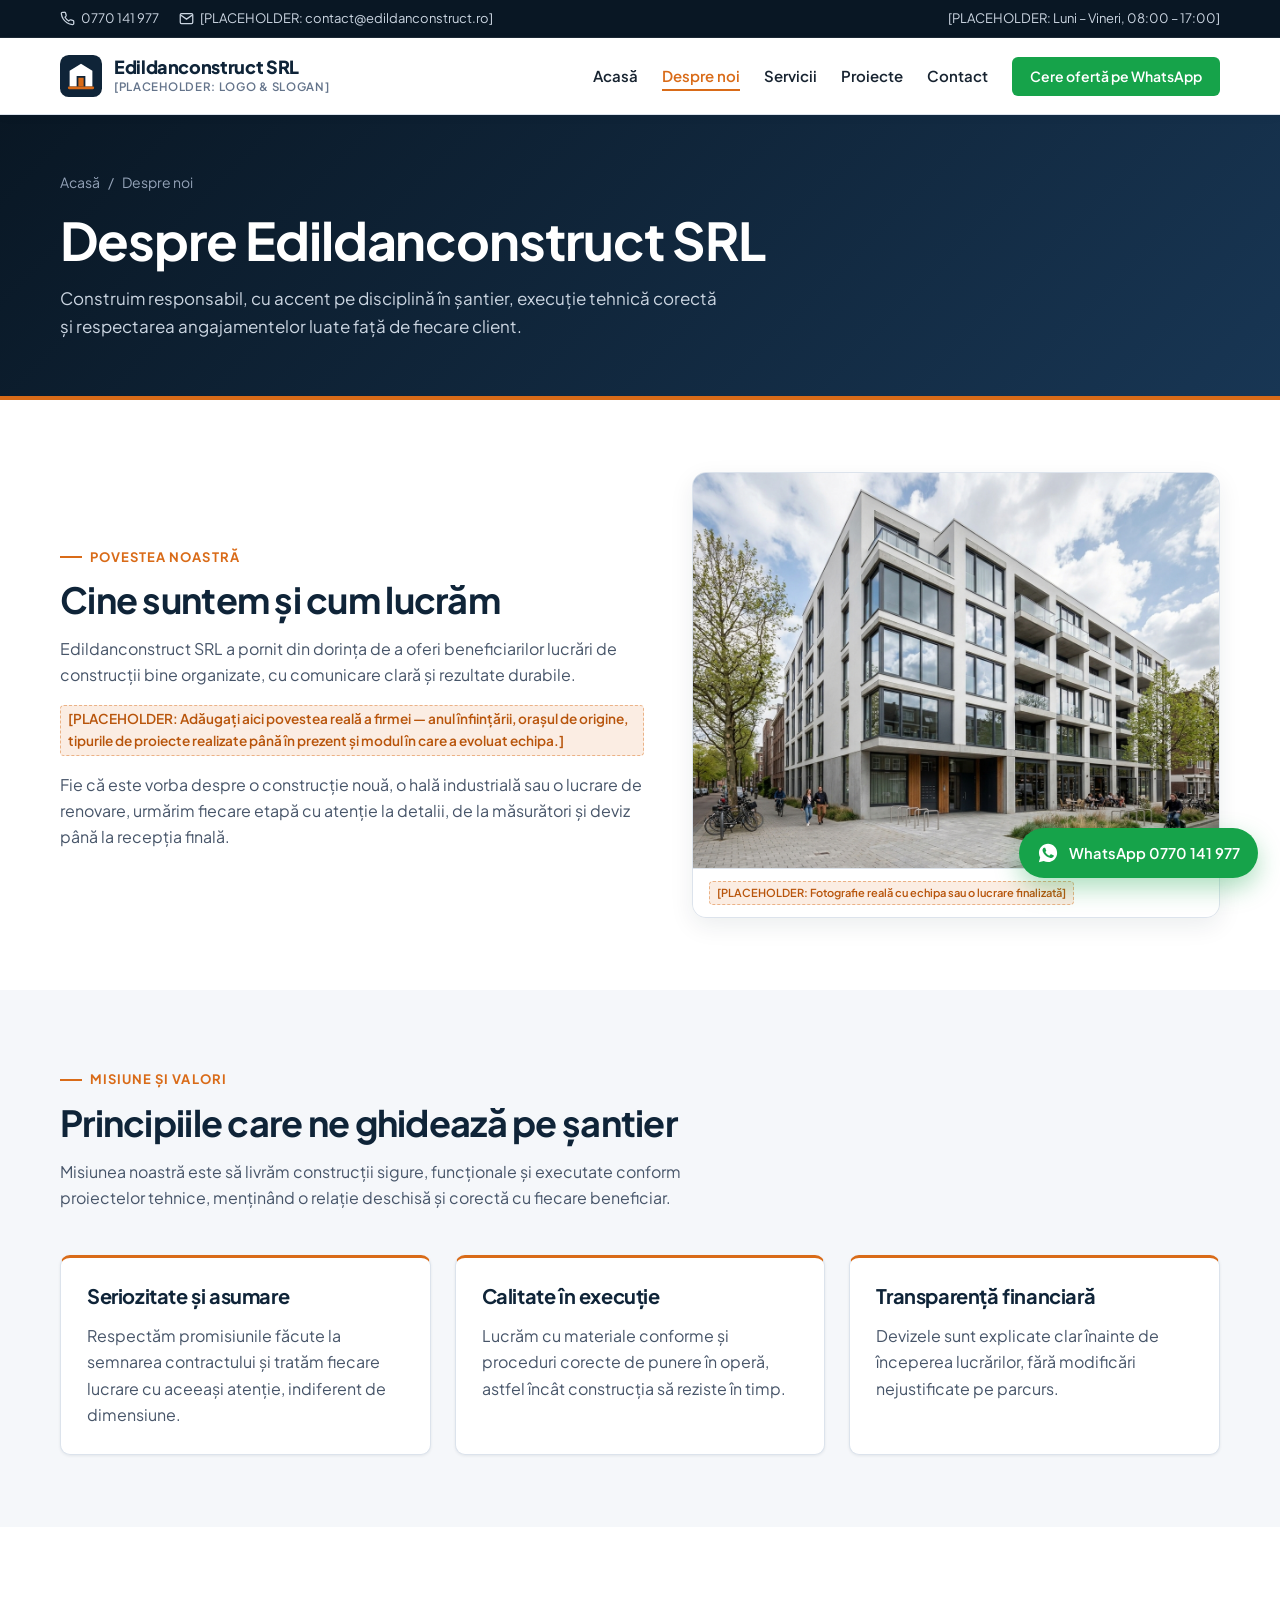
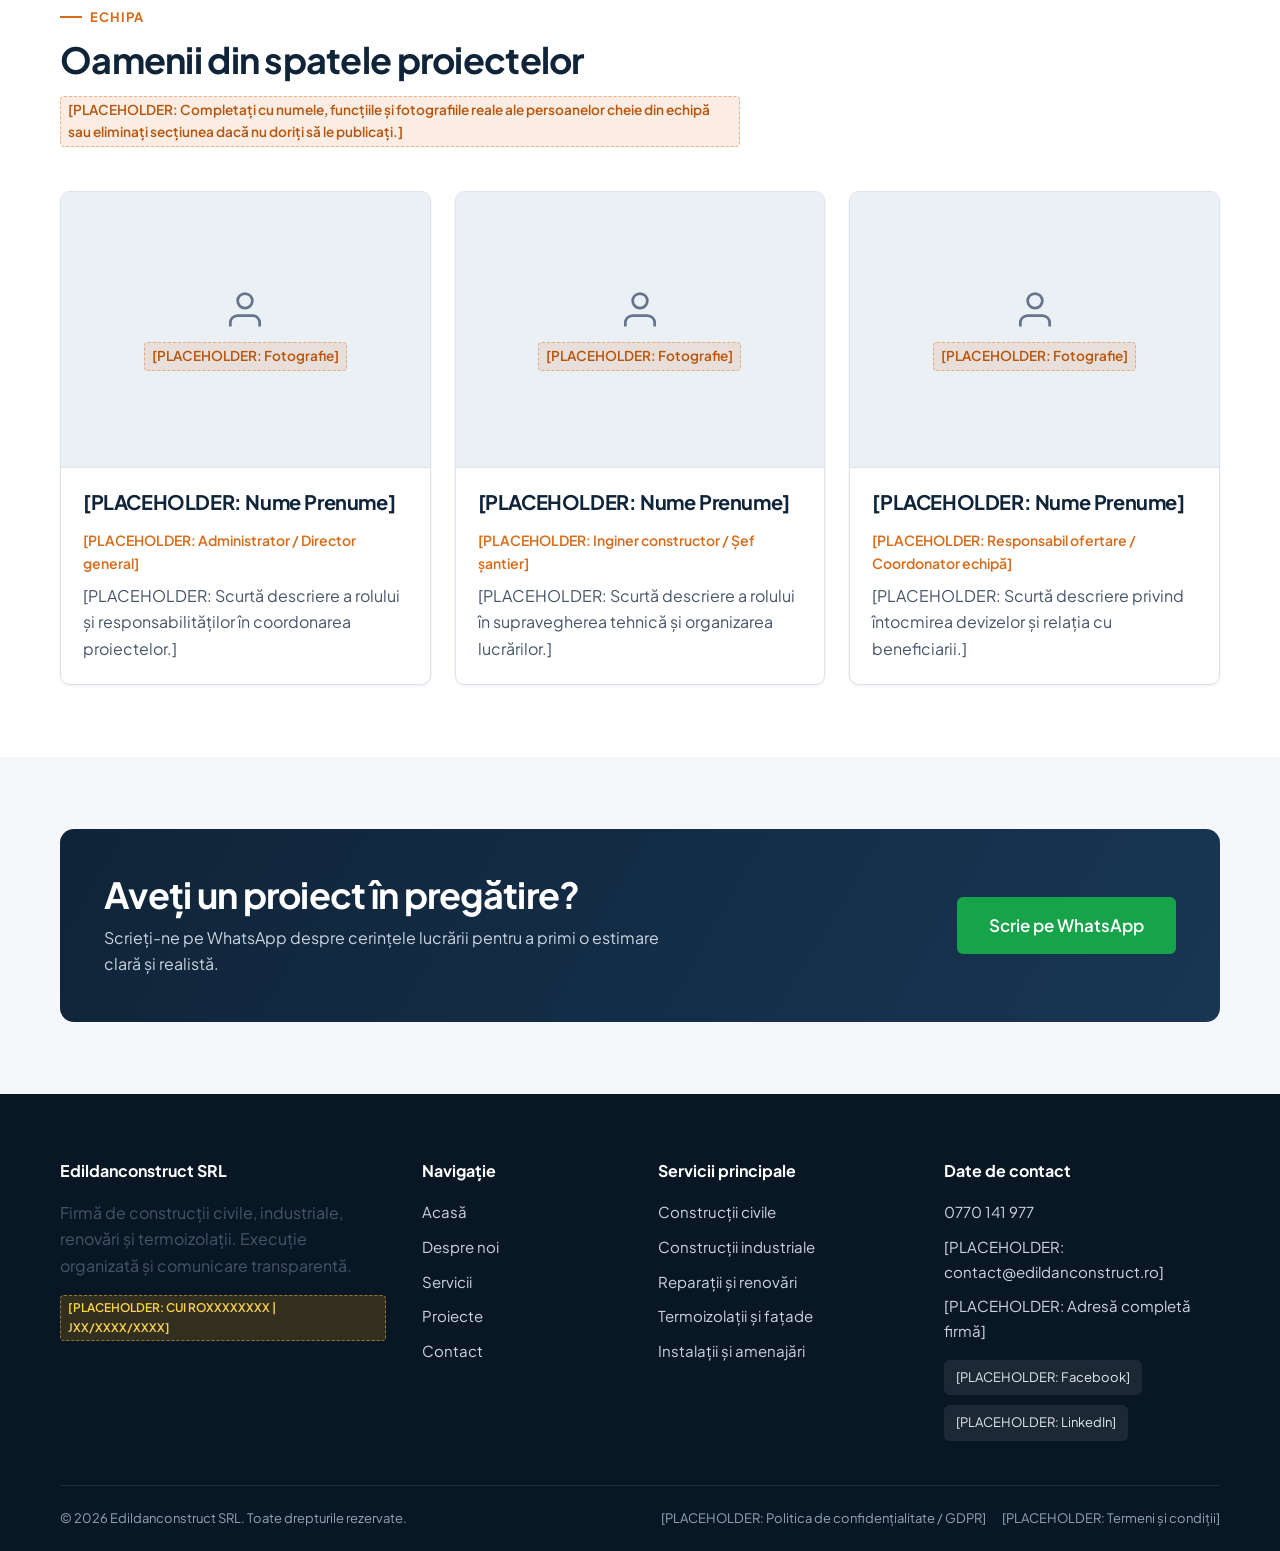
<file: despre-noi.html>
<!DOCTYPE html>
<html lang="ro">
<head>
  <meta charset="UTF-8">
  <meta name="viewport" content="width=device-width, initial-scale=1.0">
  <title>Despre noi | Edildanconstruct SRL</title>
  <meta name="description" content="Află povestea, valorile, misiunea și echipa Edildanconstruct SRL, firmă de construcții din România.">
  <meta name="robots" content="index, follow">
  <link rel="icon" type="image/svg+xml" href="assets/images/favicon.svg">
  <link rel="preconnect" href="https://fonts.googleapis.com">
  <link rel="preconnect" href="https://fonts.gstatic.com" crossorigin>
  <link href="https://fonts.googleapis.com/css2?family=Plus+Jakarta+Sans:wght@400;500;600;700;800&display=swap" rel="stylesheet">
  <link rel="stylesheet" href="assets/css/styles.css">
</head>
<body>
  <a class="skip-link" href="#main-content">Sari la conținutul principal</a>

  <div class="top-bar">
    <div class="container top-bar__inner">
      <div class="top-bar__items">
        <span class="top-bar__item">
          <svg width="15" height="15" viewBox="0 0 24 24" fill="none" stroke="currentColor" stroke-width="2" aria-hidden="true"><path d="M22 16.92v3a2 2 0 0 1-2.18 2 19.79 19.79 0 0 1-8.63-3.07 19.5 19.5 0 0 1-6-6 19.79 19.79 0 0 1-3.07-8.67A2 2 0 0 1 4.11 2h3a2 2 0 0 1 2 1.72c.127.96.361 1.903.7 2.81a2 2 0 0 1-.45 2.11L8.09 9.91a16 16 0 0 0 6 6l1.27-1.27a2 2 0 0 1 2.11-.45c.907.339 1.85.573 2.81.7A2 2 0 0 1 22 16.92z"/></svg>
          <a href="tel:+40770141977">0770 141 977</a>
        </span>
        <span class="top-bar__item">
          <svg width="15" height="15" viewBox="0 0 24 24" fill="none" stroke="currentColor" stroke-width="2" aria-hidden="true"><path d="M4 4h16c1.1 0 2 .9 2 2v12c0 1.1-.9 2-2 2H4c-1.1 0-2-.9-2-2V6c0-1.1.9-2 2-2z"/><polyline points="22,6 12,13 2,6"/></svg>
          <a href="mailto:contact@edildanconstruct.ro">[PLACEHOLDER: contact@edildanconstruct.ro]</a>
        </span>
      </div>
      <div class="top-bar__items">
        <span class="top-bar__item">[PLACEHOLDER: Luni – Vineri, 08:00 – 17:00]</span>
      </div>
    </div>
  </div>

  <header class="site-header">
    <div class="container header-inner">
      <a class="brand" href="index.html" aria-label="Edildanconstruct SRL - Pagina principală">
        <svg class="brand__mark" viewBox="0 0 48 48" fill="none" aria-hidden="true">
          <rect width="48" height="48" rx="10" fill="#0F2438"/>
          <path d="M11 36V18L24 10L37 18V36H29V24H19V36H11Z" fill="#FFFFFF"/>
          <path d="M21 36V26H27V36H21Z" fill="#D96B18"/>
          <rect x="9" y="36" width="30" height="3" rx="1.5" fill="#D96B18"/>
        </svg>
        <span class="brand__text">
          <span class="brand__name">Edildanconstruct SRL</span>
          <span class="brand__tag">[PLACEHOLDER: Logo &amp; Slogan]</span>
        </span>
      </a>

      <button class="nav-toggle" type="button" data-nav-toggle aria-expanded="false" aria-label="Deschide meniul">
        <svg width="22" height="22" viewBox="0 0 24 24" fill="none" stroke="currentColor" stroke-width="2" aria-hidden="true">
          <line x1="3" y1="6" x2="21" y2="6"/>
          <line x1="3" y1="12" x2="21" y2="12"/>
          <line x1="3" y1="18" x2="21" y2="18"/>
        </svg>
      </button>

      <nav class="main-nav" data-main-nav aria-label="Navigație principală">
        <ul class="nav-list">
          <li><a class="nav-link" href="index.html">Acasă</a></li>
          <li><a class="nav-link is-active" href="despre-noi.html">Despre noi</a></li>
          <li><a class="nav-link" href="servicii.html">Servicii</a></li>
          <li><a class="nav-link" href="proiecte.html">Proiecte</a></li>
          <li><a class="nav-link" href="contact.html">Contact</a></li>
        </ul>
        <a
          class="btn btn--whatsapp btn--sm"
          href="https://wa.me/40770141977?text=Bun%C4%83%20ziua%2C%20doresc%20o%20ofert%C4%83%20pentru%20o%20lucrare%20de%20construc%C8%9Bii."
          target="_blank"
          rel="noopener noreferrer"
        >
          Cere ofertă pe WhatsApp
        </a>
      </nav>
    </div>
  </header>

  <main id="main-content">
    <section class="page-hero">
      <div class="container">
        <nav class="breadcrumb" aria-label="Breadcrumb">
          <a href="index.html">Acasă</a>
          <span aria-hidden="true">/</span>
          <span>Despre noi</span>
        </nav>
        <h1>Despre Edildanconstruct SRL</h1>
        <p>
          Construim responsabil, cu accent pe disciplină în șantier, execuție tehnică corectă și respectarea angajamentelor luate față de fiecare client.
        </p>
      </div>
    </section>

    <!-- Povestea firmei -->
    <section class="section">
      <div class="container split-grid">
        <div>
          <span class="eyebrow">Povestea noastră</span>
          <h2>Cine suntem și cum lucrăm</h2>
          <p>
            Edildanconstruct SRL a pornit din dorința de a oferi beneficiarilor lucrări de construcții bine organizate, cu comunicare clară și rezultate durabile.
          </p>
          <p>
            <span class="placeholder-note">[PLACEHOLDER: Adăugați aici povestea reală a firmei — anul înființării, orașul de origine, tipurile de proiecte realizate până în prezent și modul în care a evoluat echipa.]</span>
          </p>
          <p>
            Fie că este vorba despre o construcție nouă, o hală industrială sau o lucrare de renovare, urmărim fiecare etapă cu atenție la detalii, de la măsurători și deviz până la recepția finală.
          </p>
        </div>

        <div class="media-frame">
          <img
            src="assets/images/project-showcase.jpg"
            alt="[PLACEHOLDER: Fotografie reală sediu sau lucrare Edildanconstruct SRL]"
            loading="lazy"
            width="800"
            height="600"
          >
          <div class="media-frame__caption">
            <span class="placeholder-note">[PLACEHOLDER: Fotografie reală cu echipa sau o lucrare finalizată]</span>
          </div>
        </div>
      </div>
    </section>

    <!-- Misiune & Valori -->
    <section class="section section--subtle">
      <div class="container">
        <div class="section-header">
          <span class="eyebrow">Misiune și valori</span>
          <h2>Principiile care ne ghidează pe șantier</h2>
          <p>
            Misiunea noastră este să livrăm construcții sigure, funcționale și executate conform proiectelor tehnice, menținând o relație deschisă și corectă cu fiecare beneficiar.
          </p>
        </div>

        <div class="values-grid">
          <article class="value-card">
            <h3>Seriozitate și asumare</h3>
            <p>Respectăm promisiunile făcute la semnarea contractului și tratăm fiecare lucrare cu aceeași atenție, indiferent de dimensiune.</p>
          </article>
          <article class="value-card">
            <h3>Calitate în execuție</h3>
            <p>Lucrăm cu materiale conforme și proceduri corecte de punere în operă, astfel încât construcția să reziste în timp.</p>
          </article>
          <article class="value-card">
            <h3>Transparență financiară</h3>
            <p>Devizele sunt explicate clar înainte de începerea lucrărilor, fără modificări nejustificate pe parcurs.</p>
          </article>
        </div>
      </div>
    </section>

    <!-- Echipa -->
    <section class="section">
      <div class="container">
        <div class="section-header">
          <span class="eyebrow">Echipa</span>
          <h2>Oamenii din spatele proiectelor</h2>
          <p>
            <span class="placeholder-note">[PLACEHOLDER: Completați cu numele, funcțiile și fotografiile reale ale persoanelor cheie din echipă sau eliminați secțiunea dacă nu doriți să le publicați.]</span>
          </p>
        </div>

        <div class="team-grid">
          <article class="team-card">
            <div class="team-card__avatar">
              <svg width="44" height="44" viewBox="0 0 24 24" fill="none" stroke="currentColor" stroke-width="1.5" aria-hidden="true"><path d="M20 21v-2a4 4 0 0 0-4-4H8a4 4 0 0 0-4 4v2"/><circle cx="12" cy="7" r="4"/></svg>
              <span class="placeholder-note">[PLACEHOLDER: Fotografie]</span>
            </div>
            <div class="team-card__body">
              <h3>[PLACEHOLDER: Nume Prenume]</h3>
              <div class="team-card__role">[PLACEHOLDER: Administrator / Director general]</div>
              <p>[PLACEHOLDER: Scurtă descriere a rolului și responsabilităților în coordonarea proiectelor.]</p>
            </div>
          </article>

          <article class="team-card">
            <div class="team-card__avatar">
              <svg width="44" height="44" viewBox="0 0 24 24" fill="none" stroke="currentColor" stroke-width="1.5" aria-hidden="true"><path d="M20 21v-2a4 4 0 0 0-4-4H8a4 4 0 0 0-4 4v2"/><circle cx="12" cy="7" r="4"/></svg>
              <span class="placeholder-note">[PLACEHOLDER: Fotografie]</span>
            </div>
            <div class="team-card__body">
              <h3>[PLACEHOLDER: Nume Prenume]</h3>
              <div class="team-card__role">[PLACEHOLDER: Inginer constructor / Șef șantier]</div>
              <p>[PLACEHOLDER: Scurtă descriere a rolului în supravegherea tehnică și organizarea lucrărilor.]</p>
            </div>
          </article>

          <article class="team-card">
            <div class="team-card__avatar">
              <svg width="44" height="44" viewBox="0 0 24 24" fill="none" stroke="currentColor" stroke-width="1.5" aria-hidden="true"><path d="M20 21v-2a4 4 0 0 0-4-4H8a4 4 0 0 0-4 4v2"/><circle cx="12" cy="7" r="4"/></svg>
              <span class="placeholder-note">[PLACEHOLDER: Fotografie]</span>
            </div>
            <div class="team-card__body">
              <h3>[PLACEHOLDER: Nume Prenume]</h3>
              <div class="team-card__role">[PLACEHOLDER: Responsabil ofertare / Coordonator echipă]</div>
              <p>[PLACEHOLDER: Scurtă descriere privind întocmirea devizelor și relația cu beneficiarii.]</p>
            </div>
          </article>
        </div>
      </div>
    </section>

    <section class="section section--subtle">
      <div class="container">
        <div class="cta-banner">
          <div>
            <h2>Aveți un proiect în pregătire?</h2>
            <p>Scrieți-ne pe WhatsApp despre cerințele lucrării pentru a primi o estimare clară și realistă.</p>
          </div>
          <a
            class="btn btn--whatsapp btn--lg"
            href="https://wa.me/40770141977?text=Bun%C4%83%20ziua%2C%20am%20un%20proiect%20%C3%AEn%20preg%C4%83tire%20%C8%99i%20doresc%20o%20discu%C8%9Bie."
            target="_blank"
            rel="noopener noreferrer"
          >Scrie pe WhatsApp</a>
        </div>
      </div>
    </section>
  </main>

  <footer class="site-footer">
    <div class="container">
      <div class="footer-grid">
        <div>
          <div class="footer-title">Edildanconstruct SRL</div>
          <p>Firmă de construcții civile, industriale, renovări și termoizolații. Execuție organizată și comunicare transparentă.</p>
          <p class="footer-cui"><span class="placeholder-note">[PLACEHOLDER: CUI ROXXXXXXXX | JXX/XXXX/XXXX]</span></p>
        </div>
        <div>
          <div class="footer-title">Navigație</div>
          <ul class="footer-links">
            <li><a href="index.html">Acasă</a></li>
            <li><a href="despre-noi.html">Despre noi</a></li>
            <li><a href="servicii.html">Servicii</a></li>
            <li><a href="proiecte.html">Proiecte</a></li>
            <li><a href="contact.html">Contact</a></li>
          </ul>
        </div>
        <div>
          <div class="footer-title">Servicii principale</div>
          <ul class="footer-links">
            <li><a href="servicii.html#constructii-civile">Construcții civile</a></li>
            <li><a href="servicii.html#constructii-industriale">Construcții industriale</a></li>
            <li><a href="servicii.html#renovari">Reparații și renovări</a></li>
            <li><a href="servicii.html#izolatii">Termoizolații și fațade</a></li>
            <li><a href="servicii.html#instalatii">Instalații și amenajări</a></li>
          </ul>
        </div>
        <div>
          <div class="footer-title">Date de contact</div>
          <ul class="footer-links">
            <li><a href="tel:+40770141977">0770 141 977</a></li>
            <li><a href="mailto:contact@edildanconstruct.ro">[PLACEHOLDER: contact@edildanconstruct.ro]</a></li>
            <li>[PLACEHOLDER: Adresă completă firmă]</li>
          </ul>
          <div class="footer-social">
            <span class="social-pill">[PLACEHOLDER: Facebook]</span>
            <span class="social-pill">[PLACEHOLDER: LinkedIn]</span>
          </div>
        </div>
      </div>
      <div class="footer-bottom">
        <span>&copy; <span data-current-year>2026</span> Edildanconstruct SRL. Toate drepturile rezervate.</span>
        <div class="footer-legal-links">
          <span>[PLACEHOLDER: Politica de confidențialitate / GDPR]</span>
          <span>[PLACEHOLDER: Termeni și condiții]</span>
        </div>
      </div>
    </div>
  </footer>

  <a
    class="whatsapp-float"
    href="https://wa.me/40770141977?text=Bun%C4%83%20ziua%2C%20doresc%20informa%C8%9Bii%20despre%20serviciile%20Edildanconstruct%20SRL."
    target="_blank"
    rel="noopener noreferrer"
    aria-label="Trimite mesaj pe WhatsApp către 0770 141 977"
  >
    <svg width="22" height="22" viewBox="0 0 24 24" fill="currentColor" aria-hidden="true">
      <path d="M12.04 2C6.58 2 2.13 6.45 2.13 11.91c0 1.75.46 3.45 1.32 4.95L2.05 22l5.25-1.38c1.45.79 3.08 1.21 4.74 1.21 5.46 0 9.91-4.45 9.91-9.91C21.95 6.45 17.5 2 12.04 2zm5.77 14.01c-.24.68-1.41 1.3-1.95 1.38-.51.08-1.15.11-1.86-.12-.43-.14-.98-.32-1.69-.63-2.97-1.28-4.91-4.29-5.06-4.49-.15-.2-1.21-1.61-1.21-3.07 0-1.46.76-2.18 1.03-2.48.27-.3.59-.38.79-.38h.57c.18 0 .43-.07.67.51.25.6.85 2.07.92 2.22.07.15.12.33.02.53-.1.2-.15.33-.3.5-.15.18-.31.4-.45.54-.15.15-.3.31-.13.61.18.3.79 1.3 1.7 2.11 1.17 1.04 2.15 1.36 2.45 1.51.3.15.48.13.66-.08.18-.2.76-.88.96-1.18.2-.3.4-.25.67-.15.27.1 1.73.82 2.03.97.3.15.5.22.57.34.08.12.08.7-.16 1.38z"/>
    </svg>
    <span>WhatsApp 0770 141 977</span>
  </a>

  <script src="assets/js/main.js" defer></script>
</body>
</html>
</file>
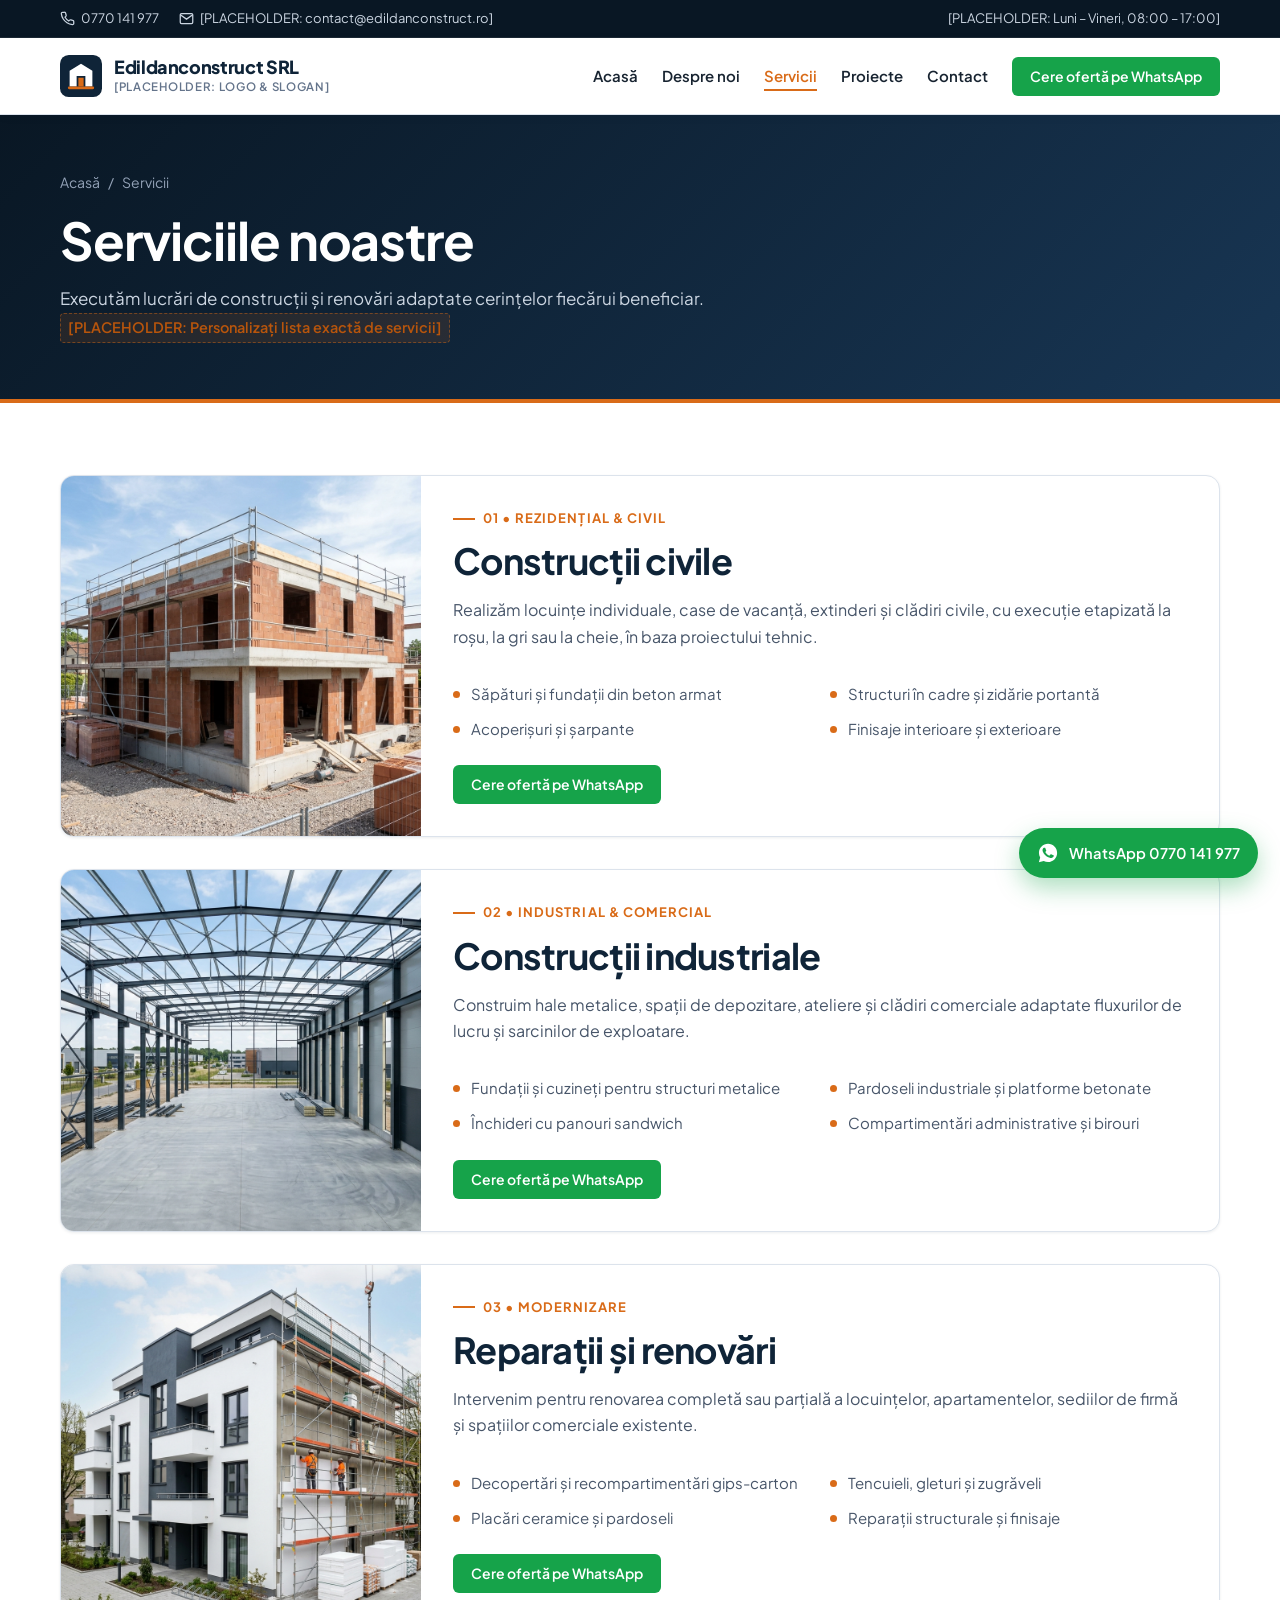
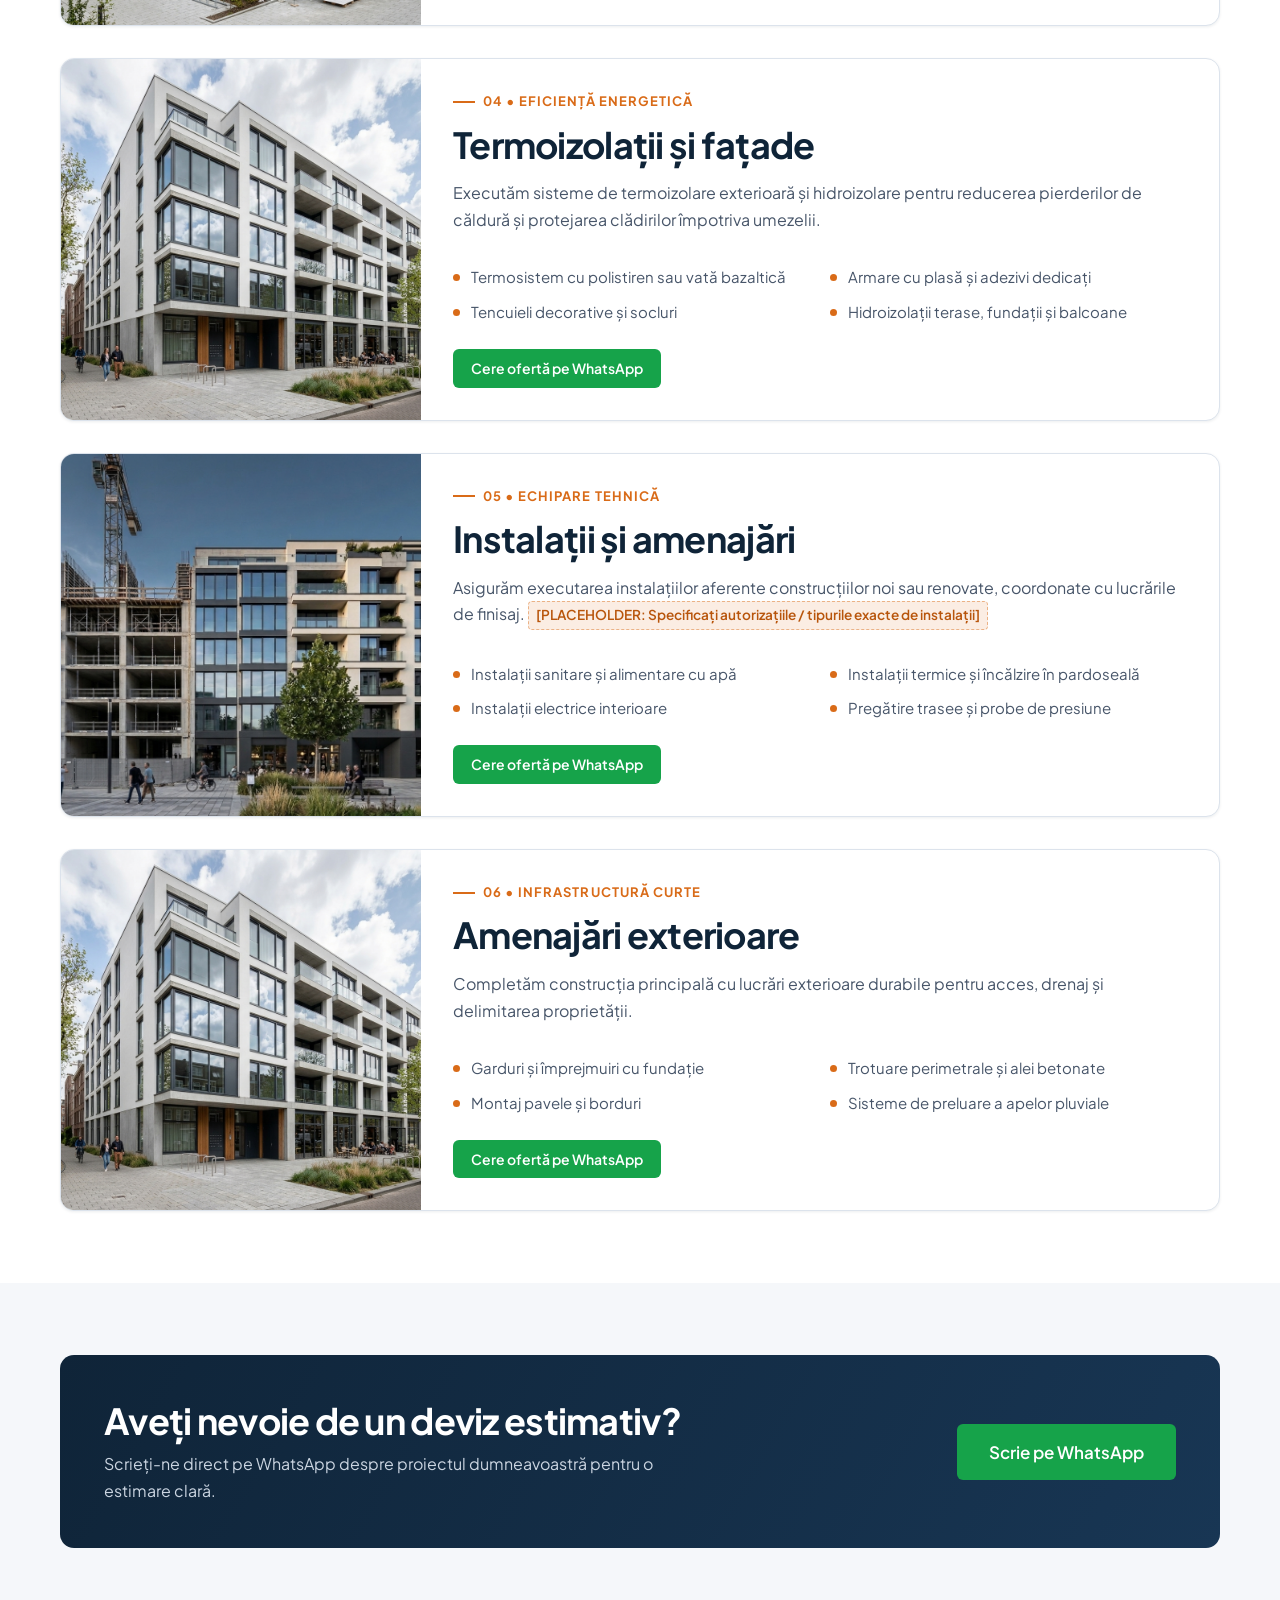
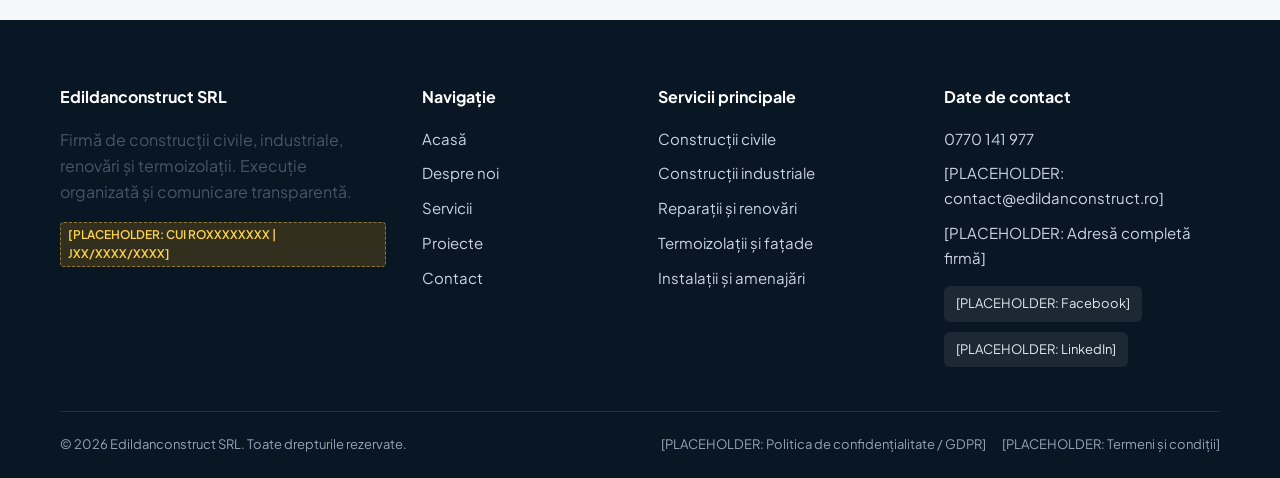
<file: servicii.html>
<!DOCTYPE html>
<html lang="ro">
<head>
  <meta charset="UTF-8">
  <meta name="viewport" content="width=device-width, initial-scale=1.0">
  <title>Servicii | Edildanconstruct SRL</title>
  <meta name="description" content="Serviciile Edildanconstruct SRL: construcții civile, construcții industriale, reparații și renovări, termoizolații și fațade, instalații și amenajări exterioare.">
  <meta name="robots" content="index, follow">
  <link rel="icon" type="image/svg+xml" href="assets/images/favicon.svg">
  <link rel="preconnect" href="https://fonts.googleapis.com">
  <link rel="preconnect" href="https://fonts.gstatic.com" crossorigin>
  <link href="https://fonts.googleapis.com/css2?family=Plus+Jakarta+Sans:wght@400;500;600;700;800&display=swap" rel="stylesheet">
  <link rel="stylesheet" href="assets/css/styles.css">
</head>
<body>
  <a class="skip-link" href="#main-content">Sari la conținutul principal</a>

  <div class="top-bar">
    <div class="container top-bar__inner">
      <div class="top-bar__items">
        <span class="top-bar__item">
          <svg width="15" height="15" viewBox="0 0 24 24" fill="none" stroke="currentColor" stroke-width="2" aria-hidden="true"><path d="M22 16.92v3a2 2 0 0 1-2.18 2 19.79 19.79 0 0 1-8.63-3.07 19.5 19.5 0 0 1-6-6 19.79 19.79 0 0 1-3.07-8.67A2 2 0 0 1 4.11 2h3a2 2 0 0 1 2 1.72c.127.96.361 1.903.7 2.81a2 2 0 0 1-.45 2.11L8.09 9.91a16 16 0 0 0 6 6l1.27-1.27a2 2 0 0 1 2.11-.45c.907.339 1.85.573 2.81.7A2 2 0 0 1 22 16.92z"/></svg>
          <a href="tel:+40770141977">0770 141 977</a>
        </span>
        <span class="top-bar__item">
          <svg width="15" height="15" viewBox="0 0 24 24" fill="none" stroke="currentColor" stroke-width="2" aria-hidden="true"><path d="M4 4h16c1.1 0 2 .9 2 2v12c0 1.1-.9 2-2 2H4c-1.1 0-2-.9-2-2V6c0-1.1.9-2 2-2z"/><polyline points="22,6 12,13 2,6"/></svg>
          <a href="mailto:contact@edildanconstruct.ro">[PLACEHOLDER: contact@edildanconstruct.ro]</a>
        </span>
      </div>
      <div class="top-bar__items">
        <span class="top-bar__item">[PLACEHOLDER: Luni – Vineri, 08:00 – 17:00]</span>
      </div>
    </div>
  </div>

  <header class="site-header">
    <div class="container header-inner">
      <a class="brand" href="index.html" aria-label="Edildanconstruct SRL - Pagina principală">
        <svg class="brand__mark" viewBox="0 0 48 48" fill="none" aria-hidden="true">
          <rect width="48" height="48" rx="10" fill="#0F2438"/>
          <path d="M11 36V18L24 10L37 18V36H29V24H19V36H11Z" fill="#FFFFFF"/>
          <path d="M21 36V26H27V36H21Z" fill="#D96B18"/>
          <rect x="9" y="36" width="30" height="3" rx="1.5" fill="#D96B18"/>
        </svg>
        <span class="brand__text">
          <span class="brand__name">Edildanconstruct SRL</span>
          <span class="brand__tag">[PLACEHOLDER: Logo &amp; Slogan]</span>
        </span>
      </a>

      <button class="nav-toggle" type="button" data-nav-toggle aria-expanded="false" aria-label="Deschide meniul">
        <svg width="22" height="22" viewBox="0 0 24 24" fill="none" stroke="currentColor" stroke-width="2" aria-hidden="true">
          <line x1="3" y1="6" x2="21" y2="6"/>
          <line x1="3" y1="12" x2="21" y2="12"/>
          <line x1="3" y1="18" x2="21" y2="18"/>
        </svg>
      </button>

      <nav class="main-nav" data-main-nav aria-label="Navigație principală">
        <ul class="nav-list">
          <li><a class="nav-link" href="index.html">Acasă</a></li>
          <li><a class="nav-link" href="despre-noi.html">Despre noi</a></li>
          <li><a class="nav-link is-active" href="servicii.html">Servicii</a></li>
          <li><a class="nav-link" href="proiecte.html">Proiecte</a></li>
          <li><a class="nav-link" href="contact.html">Contact</a></li>
        </ul>
        <a
          class="btn btn--whatsapp btn--sm"
          href="https://wa.me/40770141977?text=Bun%C4%83%20ziua%2C%20doresc%20o%20ofert%C4%83%20pentru%20o%20lucrare%20de%20construc%C8%9Bii."
          target="_blank"
          rel="noopener noreferrer"
        >
          Cere ofertă pe WhatsApp
        </a>
      </nav>
    </div>
  </header>

  <main id="main-content">
    <section class="page-hero">
      <div class="container">
        <nav class="breadcrumb" aria-label="Breadcrumb">
          <a href="index.html">Acasă</a>
          <span aria-hidden="true">/</span>
          <span>Servicii</span>
        </nav>
        <h1>Serviciile noastre</h1>
        <p>
          Executăm lucrări de construcții și renovări adaptate cerințelor fiecărui beneficiar. <span class="placeholder-note">[PLACEHOLDER: Personalizați lista exactă de servicii]</span>
        </p>
      </div>
    </section>

    <section class="section">
      <div class="container service-detail-list">
        <article class="service-detail" id="constructii-civile">
          <div class="service-detail__media">
            <img src="assets/images/service-civil.jpg" alt="[PLACEHOLDER: Fotografie construcții civile]" loading="lazy" width="800" height="600">
          </div>
          <div class="service-detail__body">
            <span class="eyebrow">01 &bull; Rezidențial &amp; Civil</span>
            <h2>Construcții civile</h2>
            <p>
              Realizăm locuințe individuale, case de vacanță, extinderi și clădiri civile, cu execuție etapizată la roșu, la gri sau la cheie, în baza proiectului tehnic.
            </p>
            <ul class="service-detail__bullets">
              <li>Săpături și fundații din beton armat</li>
              <li>Structuri în cadre și zidărie portantă</li>
              <li>Acoperișuri și șarpante</li>
              <li>Finisaje interioare și exterioare</li>
            </ul>
            <div>
              <a
                class="btn btn--whatsapp btn--sm"
                href="https://wa.me/40770141977?text=Bun%C4%83%20ziua%2C%20doresc%20o%20ofert%C4%83%20pentru%20Construc%C8%9Bii%20civile."
                target="_blank"
                rel="noopener noreferrer"
              >Cere ofertă pe WhatsApp</a>
            </div>
          </div>
        </article>

        <article class="service-detail" id="constructii-industriale">
          <div class="service-detail__media">
            <img src="assets/images/service-industrial.jpg" alt="[PLACEHOLDER: Fotografie construcții industriale]" loading="lazy" width="800" height="600">
          </div>
          <div class="service-detail__body">
            <span class="eyebrow">02 &bull; Industrial &amp; Comercial</span>
            <h2>Construcții industriale</h2>
            <p>
              Construim hale metalice, spații de depozitare, ateliere și clădiri comerciale adaptate fluxurilor de lucru și sarcinilor de exploatare.
            </p>
            <ul class="service-detail__bullets">
              <li>Fundații și cuzineți pentru structuri metalice</li>
              <li>Pardoseli industriale și platforme betonate</li>
              <li>Închideri cu panouri sandwich</li>
              <li>Compartimentări administrative și birouri</li>
            </ul>
            <div>
              <a
                class="btn btn--whatsapp btn--sm"
                href="https://wa.me/40770141977?text=Bun%C4%83%20ziua%2C%20doresc%20o%20ofert%C4%83%20pentru%20Construc%C8%9Bii%20industriale."
                target="_blank"
                rel="noopener noreferrer"
              >Cere ofertă pe WhatsApp</a>
            </div>
          </div>
        </article>

        <article class="service-detail" id="renovari">
          <div class="service-detail__media">
            <img src="assets/images/service-renovation.jpg" alt="[PLACEHOLDER: Fotografie reparații și renovări]" loading="lazy" width="800" height="600">
          </div>
          <div class="service-detail__body">
            <span class="eyebrow">03 &bull; Modernizare</span>
            <h2>Reparații și renovări</h2>
            <p>
              Intervenim pentru renovarea completă sau parțială a locuințelor, apartamentelor, sediilor de firmă și spațiilor comerciale existente.
            </p>
            <ul class="service-detail__bullets">
              <li>Decopertări și recompartimentări gips-carton</li>
              <li>Tencuieli, gleturi și zugrăveli</li>
              <li>Placări ceramice și pardoseli</li>
              <li>Reparații structurale și finisaje</li>
            </ul>
            <div>
              <a
                class="btn btn--whatsapp btn--sm"
                href="https://wa.me/40770141977?text=Bun%C4%83%20ziua%2C%20doresc%20o%20ofert%C4%83%20pentru%20Repara%C8%9Bii%20%C8%99i%20renov%C4%83ri."
                target="_blank"
                rel="noopener noreferrer"
              >Cere ofertă pe WhatsApp</a>
            </div>
          </div>
        </article>

        <article class="service-detail" id="izolatii">
          <div class="service-detail__media">
            <img src="assets/images/project-showcase.jpg" alt="[PLACEHOLDER: Fotografie termoizolații și fațade]" loading="lazy" width="800" height="600">
          </div>
          <div class="service-detail__body">
            <span class="eyebrow">04 &bull; Eficiență energetică</span>
            <h2>Termoizolații și fațade</h2>
            <p>
              Executăm sisteme de termoizolare exterioară și hidroizolare pentru reducerea pierderilor de căldură și protejarea clădirilor împotriva umezelii.
            </p>
            <ul class="service-detail__bullets">
              <li>Termosistem cu polistiren sau vată bazaltică</li>
              <li>Armare cu plasă și adezivi dedicați</li>
              <li>Tencuieli decorative și socluri</li>
              <li>Hidroizolații terase, fundații și balcoane</li>
            </ul>
            <div>
              <a
                class="btn btn--whatsapp btn--sm"
                href="https://wa.me/40770141977?text=Bun%C4%83%20ziua%2C%20doresc%20o%20ofert%C4%83%20pentru%20Termoizola%C8%9Bii%20%C8%99i%20fa%C8%9Bade."
                target="_blank"
                rel="noopener noreferrer"
              >Cere ofertă pe WhatsApp</a>
            </div>
          </div>
        </article>

        <article class="service-detail" id="instalatii">
          <div class="service-detail__media">
            <img src="assets/images/hero-construction.jpg" alt="[PLACEHOLDER: Fotografie instalații și amenajări]" loading="lazy" width="800" height="600">
          </div>
          <div class="service-detail__body">
            <span class="eyebrow">05 &bull; Echipare tehnică</span>
            <h2>Instalații și amenajări</h2>
            <p>
              Asigurăm executarea instalațiilor aferente construcțiilor noi sau renovate, coordonate cu lucrările de finisaj. <span class="placeholder-note">[PLACEHOLDER: Specificați autorizațiile / tipurile exacte de instalații]</span>
            </p>
            <ul class="service-detail__bullets">
              <li>Instalații sanitare și alimentare cu apă</li>
              <li>Instalații termice și încălzire în pardoseală</li>
              <li>Instalații electrice interioare</li>
              <li>Pregătire trasee și probe de presiune</li>
            </ul>
            <div>
              <a
                class="btn btn--whatsapp btn--sm"
                href="https://wa.me/40770141977?text=Bun%C4%83%20ziua%2C%20doresc%20o%20ofert%C4%83%20pentru%20Instala%C8%9Bii%20%C8%99i%20amenaj%C4%83ri."
                target="_blank"
                rel="noopener noreferrer"
              >Cere ofertă pe WhatsApp</a>
            </div>
          </div>
        </article>

        <article class="service-detail" id="amenajari-exterioare">
          <div class="service-detail__media">
            <img src="assets/images/project-showcase.jpg" alt="[PLACEHOLDER: Fotografie amenajări exterioare]" loading="lazy" width="800" height="600">
          </div>
          <div class="service-detail__body">
            <span class="eyebrow">06 &bull; Infrastructură curte</span>
            <h2>Amenajări exterioare</h2>
            <p>
              Completăm construcția principală cu lucrări exterioare durabile pentru acces, drenaj și delimitarea proprietății.
            </p>
            <ul class="service-detail__bullets">
              <li>Garduri și împrejmuiri cu fundație</li>
              <li>Trotuare perimetrale și alei betonate</li>
              <li>Montaj pavele și borduri</li>
              <li>Sisteme de preluare a apelor pluviale</li>
            </ul>
            <div>
              <a
                class="btn btn--whatsapp btn--sm"
                href="https://wa.me/40770141977?text=Bun%C4%83%20ziua%2C%20doresc%20o%20ofert%C4%83%20pentru%20Amenaj%C4%83ri%20exterioare."
                target="_blank"
                rel="noopener noreferrer"
              >Cere ofertă pe WhatsApp</a>
            </div>
          </div>
        </article>
      </div>
    </section>

    <section class="section section--subtle">
      <div class="container">
        <div class="cta-banner">
          <div>
            <h2>Aveți nevoie de un deviz estimativ?</h2>
            <p>Scrieți-ne direct pe WhatsApp despre proiectul dumneavoastră pentru o estimare clară.</p>
          </div>
          <a
            class="btn btn--whatsapp btn--lg"
            href="https://wa.me/40770141977?text=Bun%C4%83%20ziua%2C%20doresc%20un%20deviz%20estimativ%20pentru%20o%20lucrare."
            target="_blank"
            rel="noopener noreferrer"
          >Scrie pe WhatsApp</a>
        </div>
      </div>
    </section>
  </main>

  <footer class="site-footer">
    <div class="container">
      <div class="footer-grid">
        <div>
          <div class="footer-title">Edildanconstruct SRL</div>
          <p>Firmă de construcții civile, industriale, renovări și termoizolații. Execuție organizată și comunicare transparentă.</p>
          <p class="footer-cui"><span class="placeholder-note">[PLACEHOLDER: CUI ROXXXXXXXX | JXX/XXXX/XXXX]</span></p>
        </div>
        <div>
          <div class="footer-title">Navigație</div>
          <ul class="footer-links">
            <li><a href="index.html">Acasă</a></li>
            <li><a href="despre-noi.html">Despre noi</a></li>
            <li><a href="servicii.html">Servicii</a></li>
            <li><a href="proiecte.html">Proiecte</a></li>
            <li><a href="contact.html">Contact</a></li>
          </ul>
        </div>
        <div>
          <div class="footer-title">Servicii principale</div>
          <ul class="footer-links">
            <li><a href="servicii.html#constructii-civile">Construcții civile</a></li>
            <li><a href="servicii.html#constructii-industriale">Construcții industriale</a></li>
            <li><a href="servicii.html#renovari">Reparații și renovări</a></li>
            <li><a href="servicii.html#izolatii">Termoizolații și fațade</a></li>
            <li><a href="servicii.html#instalatii">Instalații și amenajări</a></li>
          </ul>
        </div>
        <div>
          <div class="footer-title">Date de contact</div>
          <ul class="footer-links">
            <li><a href="tel:+40770141977">0770 141 977</a></li>
            <li><a href="mailto:contact@edildanconstruct.ro">[PLACEHOLDER: contact@edildanconstruct.ro]</a></li>
            <li>[PLACEHOLDER: Adresă completă firmă]</li>
          </ul>
          <div class="footer-social">
            <span class="social-pill">[PLACEHOLDER: Facebook]</span>
            <span class="social-pill">[PLACEHOLDER: LinkedIn]</span>
          </div>
        </div>
      </div>
      <div class="footer-bottom">
        <span>&copy; <span data-current-year>2026</span> Edildanconstruct SRL. Toate drepturile rezervate.</span>
        <div class="footer-legal-links">
          <span>[PLACEHOLDER: Politica de confidențialitate / GDPR]</span>
          <span>[PLACEHOLDER: Termeni și condiții]</span>
        </div>
      </div>
    </div>
  </footer>

  <a
    class="whatsapp-float"
    href="https://wa.me/40770141977?text=Bun%C4%83%20ziua%2C%20doresc%20informa%C8%9Bii%20despre%20serviciile%20Edildanconstruct%20SRL."
    target="_blank"
    rel="noopener noreferrer"
    aria-label="Trimite mesaj pe WhatsApp către 0770 141 977"
  >
    <svg width="22" height="22" viewBox="0 0 24 24" fill="currentColor" aria-hidden="true">
      <path d="M12.04 2C6.58 2 2.13 6.45 2.13 11.91c0 1.75.46 3.45 1.32 4.95L2.05 22l5.25-1.38c1.45.79 3.08 1.21 4.74 1.21 5.46 0 9.91-4.45 9.91-9.91C21.95 6.45 17.5 2 12.04 2zm5.77 14.01c-.24.68-1.41 1.3-1.95 1.38-.51.08-1.15.11-1.86-.12-.43-.14-.98-.32-1.69-.63-2.97-1.28-4.91-4.29-5.06-4.49-.15-.2-1.21-1.61-1.21-3.07 0-1.46.76-2.18 1.03-2.48.27-.3.59-.38.79-.38h.57c.18 0 .43-.07.67.51.25.6.85 2.07.92 2.22.07.15.12.33.02.53-.1.2-.15.33-.3.5-.15.18-.31.4-.45.54-.15.15-.3.31-.13.61.18.3.79 1.3 1.7 2.11 1.17 1.04 2.15 1.36 2.45 1.51.3.15.48.13.66-.08.18-.2.76-.88.96-1.18.2-.3.4-.25.67-.15.27.1 1.73.82 2.03.97.3.15.5.22.57.34.08.12.08.7-.16 1.38z"/>
    </svg>
    <span>WhatsApp 0770 141 977</span>
  </a>

  <script src="assets/js/main.js" defer></script>
</body>
</html>
</file>
<file: assets/css/styles.css>
/* ==========================================================================
   Edildanconstruct SRL - Design System & Stylesheet
   Paletă: Albastru închis (#0F2438), Gri neutru (#F5F7FA / #475569),
           Alb (#FFFFFF), Accent portocaliu construcții (#D96B18)
   ========================================================================== */

:root {
  --navy-950: #091724;
  --navy-900: #0F2438;
  --navy-800: #183654;
  --navy-700: #23496E;

  --accent-600: #D96B18;
  --accent-700: #B8550C;
  --accent-500: #EC7D28;
  --accent-50: #FEF4EB;

  --whatsapp: #16A34A;
  --whatsapp-hover: #15803D;

  --white: #FFFFFF;
  --bg-subtle: #F5F7FA;
  --bg-muted: #EBF0F5;
  --border: #DCE3EC;
  --border-strong: #CBD5E1;

  --text-primary: #172330;
  --text-secondary: #475569;
  --text-muted: #64748B;

  --font-sans: 'Plus Jakarta Sans', 'Inter', -apple-system, BlinkMacSystemFont, 'Segoe UI', Roboto, sans-serif;

  --container-max: 1200px;
  --radius-sm: 6px;
  --radius-md: 10px;
  --radius-lg: 14px;

  --shadow-sm: 0 1px 3px rgba(15, 36, 56, 0.08);
  --shadow-md: 0 8px 24px rgba(15, 36, 56, 0.08);
  --shadow-lg: 0 16px 40px rgba(15, 36, 56, 0.14);

  --transition: 0.22s cubic-bezier(0.4, 0, 0.2, 1);
}

/* Reset & Base */
*,
*::before,
*::after {
  box-sizing: border-box;
}

html {
  scroll-behavior: smooth;
  -webkit-text-size-adjust: 100%;
}

body {
  margin: 0;
  font-family: var(--font-sans);
  font-size: 1rem;
  line-height: 1.65;
  color: var(--text-primary);
  background-color: var(--white);
  -webkit-font-smoothing: antialiased;
}

img {
  display: block;
  max-width: 100%;
  height: auto;
}

a {
  color: inherit;
  text-decoration: none;
}

ul,
ol {
  margin: 0;
  padding: 0;
  list-style: none;
}

button {
  font-family: inherit;
  font-size: inherit;
}

:focus-visible {
  outline: 3px solid var(--accent-500);
  outline-offset: 2px;
}

.skip-link {
  position: absolute;
  top: -100px;
  left: 16px;
  background: var(--navy-900);
  color: var(--white);
  padding: 10px 16px;
  border-radius: var(--radius-sm);
  z-index: 2000;
  font-weight: 600;
}

.skip-link:focus {
  top: 16px;
}

/* Container & Layout Helpers */
.container {
  width: 100%;
  max-width: var(--container-max);
  margin-inline: auto;
  padding-inline: 20px;
}

.section {
  padding-block: 72px;
}

.section--subtle {
  background-color: var(--bg-subtle);
}

.section--navy {
  background-color: var(--navy-900);
  color: var(--white);
}

.section-header {
  max-width: 680px;
  margin-bottom: 44px;
}

.eyebrow {
  display: inline-flex;
  align-items: center;
  gap: 8px;
  font-size: 0.8125rem;
  font-weight: 700;
  letter-spacing: 0.08em;
  text-transform: uppercase;
  color: var(--accent-600);
  margin-bottom: 10px;
}

.eyebrow::before {
  content: '';
  width: 22px;
  height: 2px;
  background-color: var(--accent-600);
}

h1, h2, h3, h4 {
  margin: 0 0 14px;
  font-weight: 700;
  line-height: 1.22;
  letter-spacing: -0.02em;
  color: var(--navy-900);
}

.section--navy h2,
.section--navy h3 {
  color: var(--white);
}

h1 {
  font-size: clamp(2rem, 4.2vw, 3.25rem);
}

h2 {
  font-size: clamp(1.625rem, 3vw, 2.25rem);
}

h3 {
  font-size: 1.25rem;
}

p {
  margin: 0 0 16px;
  color: var(--text-secondary);
}

p:last-child {
  margin-bottom: 0;
}

.section--navy .section-lead {
  color: #CBD5E1;
}

/* Placeholder visual badge */
.placeholder-note {
  display: inline-block;
  padding: 2px 7px;
  border-radius: 4px;
  background-color: rgba(217, 107, 24, 0.12);
  color: var(--accent-700);
  font-size: 0.85em;
  font-weight: 600;
  border: 1px dashed rgba(217, 107, 24, 0.45);
}

.section--navy .placeholder-note,
.site-footer .placeholder-note,
.hero .placeholder-note {
  background-color: rgba(245, 158, 11, 0.18);
  color: #FCD34D;
  border-color: rgba(252, 211, 77, 0.45);
}

/* Buttons */
.btn {
  display: inline-flex;
  align-items: center;
  justify-content: center;
  gap: 8px;
  padding: 13px 24px;
  font-size: 0.96875rem;
  font-weight: 600;
  line-height: 1.2;
  border-radius: var(--radius-sm);
  border: 2px solid transparent;
  cursor: pointer;
  transition: background-color var(--transition), border-color var(--transition), color var(--transition), transform var(--transition);
  text-align: center;
}

.btn:active {
  transform: translateY(1px);
}

.btn--primary {
  background-color: var(--accent-600);
  color: var(--white);
}

.btn--primary:hover {
  background-color: var(--accent-700);
}

.btn--whatsapp {
  background-color: var(--whatsapp);
  color: var(--white);
}

.btn--whatsapp:hover {
  background-color: var(--whatsapp-hover);
}

.btn--outline-light {
  background-color: rgba(255, 255, 255, 0.08);
  border-color: rgba(255, 255, 255, 0.48);
  color: var(--white);
}

.btn--outline-light:hover {
  background-color: rgba(255, 255, 255, 0.18);
  border-color: var(--white);
}

.btn--outline-dark {
  background-color: transparent;
  border-color: var(--navy-900);
  color: var(--navy-900);
}

.btn--outline-dark:hover {
  background-color: var(--navy-900);
  color: var(--white);
}

.btn--lg {
  padding: 16px 30px;
  font-size: 1.0625rem;
}

.btn--sm {
  padding: 9px 16px;
  font-size: 0.875rem;
}

/* Top Utility Bar */
.top-bar {
  background-color: var(--navy-950);
  color: #CBD5E1;
  font-size: 0.8125rem;
  border-bottom: 1px solid rgba(255, 255, 255, 0.08);
}

.top-bar__inner {
  display: flex;
  flex-wrap: wrap;
  align-items: center;
  justify-content: space-between;
  gap: 10px 20px;
  padding-block: 8px;
}

.top-bar__items {
  display: flex;
  flex-wrap: wrap;
  align-items: center;
  gap: 8px 20px;
}

.top-bar__item {
  display: inline-flex;
  align-items: center;
  gap: 6px;
}

.top-bar__item a:hover {
  color: var(--white);
}

/* Header & Navigation */
.site-header {
  position: sticky;
  top: 0;
  z-index: 1000;
  background-color: rgba(255, 255, 255, 0.97);
  backdrop-filter: blur(8px);
  border-bottom: 1px solid var(--border);
  box-shadow: 0 2px 10px rgba(15, 36, 56, 0.04);
}

.header-inner {
  display: flex;
  align-items: center;
  justify-content: space-between;
  gap: 20px;
  min-height: 76px;
}

.brand {
  display: inline-flex;
  align-items: center;
  gap: 12px;
  flex-shrink: 0;
}

.brand__mark {
  width: 42px;
  height: 42px;
  flex-shrink: 0;
}

.brand__text {
  display: flex;
  flex-direction: column;
}

.brand__name {
  font-size: 1.125rem;
  font-weight: 800;
  letter-spacing: -0.02em;
  color: var(--navy-900);
  line-height: 1.15;
}

.brand__tag {
  font-size: 0.72rem;
  font-weight: 600;
  color: var(--text-muted);
  text-transform: uppercase;
  letter-spacing: 0.06em;
}

.main-nav {
  display: flex;
  align-items: center;
  gap: 24px;
}

.nav-list {
  display: flex;
  align-items: center;
  gap: 24px;
}

.nav-link {
  position: relative;
  font-size: 0.9375rem;
  font-weight: 600;
  color: var(--text-primary);
  padding-block: 6px;
  transition: color var(--transition);
}

.nav-link::after {
  content: '';
  position: absolute;
  left: 0;
  right: 0;
  bottom: 0;
  height: 2px;
  background-color: var(--accent-600);
  transform: scaleX(0);
  transform-origin: left;
  transition: transform var(--transition);
}

.nav-link:hover,
.nav-link.is-active {
  color: var(--accent-600);
}

.nav-link.is-active::after,
.nav-link:hover::after {
  transform: scaleX(1);
}

.nav-toggle {
  display: none;
  align-items: center;
  justify-content: center;
  width: 44px;
  height: 44px;
  padding: 0;
  background: var(--bg-subtle);
  border: 1px solid var(--border);
  border-radius: var(--radius-sm);
  color: var(--navy-900);
  cursor: pointer;
}

/* Hero Section */
.hero {
  position: relative;
  min-height: min(84vh, 720px);
  display: flex;
  align-items: center;
  color: var(--white);
  background-color: var(--navy-900);
  overflow: hidden;
}

.hero__bg {
  position: absolute;
  inset: 0;
  width: 100%;
  height: 100%;
  object-fit: cover;
  object-position: center;
}

.hero__overlay {
  position: absolute;
  inset: 0;
  background: linear-gradient(
    95deg,
    rgba(9, 23, 36, 0.92) 0%,
    rgba(15, 36, 56, 0.80) 55%,
    rgba(15, 36, 56, 0.56) 100%
  );
}

.hero__content {
  position: relative;
  z-index: 2;
  padding-block: 72px;
  max-width: 720px;
}

.hero__badge {
  display: inline-flex;
  align-items: center;
  gap: 8px;
  padding: 6px 14px;
  border-radius: 999px;
  background-color: rgba(217, 107, 24, 0.2);
  border: 1px solid rgba(236, 125, 40, 0.5);
  color: #FDBA74;
  font-size: 0.8125rem;
  font-weight: 700;
  letter-spacing: 0.04em;
  text-transform: uppercase;
  margin-bottom: 20px;
}

.hero h1 {
  color: var(--white);
  margin-bottom: 18px;
}

.hero__lead {
  font-size: clamp(1.0625rem, 1.8vw, 1.25rem);
  line-height: 1.6;
  color: #E2E8F0;
  margin-bottom: 32px;
  max-width: 600px;
}

.hero__actions {
  display: flex;
  flex-wrap: wrap;
  gap: 14px;
  margin-bottom: 36px;
}

.hero__pillars {
  display: grid;
  grid-template-columns: repeat(3, minmax(0, 1fr));
  gap: 16px;
  padding-top: 24px;
  border-top: 1px solid rgba(255, 255, 255, 0.16);
}

.hero__pillar {
  font-size: 0.875rem;
  color: #E2E8F0;
}

.hero__pillar strong {
  display: block;
  color: var(--white);
  font-size: 0.9375rem;
  margin-bottom: 2px;
}

/* Page Header (Subpages) */
.page-hero {
  background: linear-gradient(135deg, var(--navy-950) 0%, var(--navy-800) 100%);
  color: var(--white);
  padding-block: 56px;
  border-bottom: 4px solid var(--accent-600);
}

.page-hero h1 {
  color: var(--white);
  margin-bottom: 12px;
}

.page-hero p {
  color: #CBD5E1;
  max-width: 660px;
  font-size: 1.0625rem;
}

.breadcrumb {
  display: flex;
  align-items: center;
  gap: 8px;
  font-size: 0.875rem;
  color: #94A3B8;
  margin-bottom: 14px;
}

.breadcrumb a:hover {
  color: var(--white);
}

/* Split / About Section */
.split-grid {
  display: grid;
  grid-template-columns: 1.05fr 0.95fr;
  gap: 48px;
  align-items: center;
}

.media-frame {
  position: relative;
  border-radius: var(--radius-lg);
  overflow: hidden;
  box-shadow: var(--shadow-md);
  border: 1px solid var(--border);
  background-color: var(--bg-muted);
}

.media-frame img {
  width: 100%;
  aspect-ratio: 4 / 3;
  object-fit: cover;
}

.media-frame__caption {
  padding: 12px 16px;
  background-color: var(--white);
  border-top: 1px solid var(--border);
  font-size: 0.8125rem;
  color: var(--text-muted);
}

.feature-checklist {
  display: grid;
  gap: 12px;
  margin: 24px 0 28px;
}

.feature-checklist li {
  display: flex;
  align-items: flex-start;
  gap: 10px;
  color: var(--text-primary);
  font-weight: 500;
}

.feature-checklist svg {
  flex-shrink: 0;
  margin-top: 3px;
  color: var(--accent-600);
}

/* Services Grid */
.services-grid {
  display: grid;
  grid-template-columns: repeat(3, minmax(0, 1fr));
  gap: 24px;
}

.service-card {
  display: flex;
  flex-direction: column;
  background-color: var(--white);
  border: 1px solid var(--border);
  border-radius: var(--radius-md);
  padding: 28px;
  box-shadow: var(--shadow-sm);
  transition: transform var(--transition), box-shadow var(--transition), border-color var(--transition);
}

.service-card:hover {
  transform: translateY(-3px);
  box-shadow: var(--shadow-md);
  border-color: var(--border-strong);
}

.service-card__icon {
  display: inline-flex;
  align-items: center;
  justify-content: center;
  width: 50px;
  height: 50px;
  border-radius: var(--radius-sm);
  background-color: var(--accent-50);
  color: var(--accent-600);
  margin-bottom: 18px;
}

.service-card h3 {
  margin-bottom: 10px;
}

.service-card p {
  font-size: 0.95rem;
  margin-bottom: 18px;
  flex-grow: 1;
}

.service-card__link {
  display: inline-flex;
  align-items: center;
  gap: 6px;
  font-size: 0.9rem;
  font-weight: 600;
  color: var(--navy-900);
}

.service-card__link:hover {
  color: var(--accent-600);
}

/* Detailed Service Cards (Servicii Page) */
.service-detail-list {
  display: grid;
  gap: 32px;
}

.service-detail {
  display: grid;
  grid-template-columns: 360px 1fr;
  background-color: var(--white);
  border: 1px solid var(--border);
  border-radius: var(--radius-lg);
  overflow: hidden;
  box-shadow: var(--shadow-sm);
}

.service-detail__media {
  background-color: var(--bg-muted);
}

.service-detail__media img {
  width: 100%;
  height: 100%;
  min-height: 240px;
  object-fit: cover;
}

.service-detail__body {
  padding: 32px;
  display: flex;
  flex-direction: column;
  justify-content: center;
}

.service-detail__bullets {
  display: grid;
  grid-template-columns: repeat(2, minmax(0, 1fr));
  gap: 10px 20px;
  margin: 16px 0 24px;
}

.service-detail__bullets li {
  position: relative;
  padding-left: 18px;
  font-size: 0.9375rem;
  color: var(--text-secondary);
}

.service-detail__bullets li::before {
  content: '';
  position: absolute;
  left: 0;
  top: 9px;
  width: 7px;
  height: 7px;
  border-radius: 50%;
  background-color: var(--accent-600);
}

/* Projects Carousel (Home) & Gallery (Proiecte Page) */
.carousel-header {
  display: flex;
  flex-wrap: wrap;
  align-items: flex-end;
  justify-content: space-between;
  gap: 20px;
  margin-bottom: 32px;
}

.carousel-controls {
  display: flex;
  align-items: center;
  gap: 10px;
}

.icon-btn {
  display: inline-flex;
  align-items: center;
  justify-content: center;
  width: 44px;
  height: 44px;
  border-radius: 50%;
  border: 1px solid var(--border-strong);
  background-color: var(--white);
  color: var(--navy-900);
  cursor: pointer;
  transition: background-color var(--transition), border-color var(--transition), color var(--transition), opacity var(--transition);
}

.icon-btn:hover:not(:disabled) {
  background-color: var(--navy-900);
  border-color: var(--navy-900);
  color: var(--white);
}

.icon-btn:disabled {
  opacity: 0.4;
  cursor: not-allowed;
}

.projects-track {
  display: grid;
  grid-template-columns: repeat(3, minmax(0, 1fr));
  gap: 24px;
}

.project-card {
  display: flex;
  flex-direction: column;
  background-color: var(--white);
  border: 1px solid var(--border);
  border-radius: var(--radius-md);
  overflow: hidden;
  box-shadow: var(--shadow-sm);
  transition: transform var(--transition), box-shadow var(--transition);
}

.project-card:hover {
  transform: translateY(-3px);
  box-shadow: var(--shadow-md);
}

.project-card__media {
  position: relative;
  overflow: hidden;
  background-color: var(--bg-muted);
}

.project-card__media img {
  width: 100%;
  aspect-ratio: 4 / 3;
  object-fit: cover;
  transition: transform 0.35s ease;
}

.project-card:hover .project-card__media img {
  transform: scale(1.03);
}

.project-card__tag {
  position: absolute;
  top: 14px;
  left: 14px;
  padding: 5px 11px;
  border-radius: 4px;
  background-color: rgba(15, 36, 56, 0.88);
  color: var(--white);
  font-size: 0.75rem;
  font-weight: 600;
}

.project-card__body {
  padding: 22px;
  display: flex;
  flex-direction: column;
  flex-grow: 1;
}

.project-card__meta {
  font-size: 0.8125rem;
  color: var(--text-muted);
  margin-bottom: 10px;
}

.project-card__body p {
  font-size: 0.9375rem;
  margin-bottom: 16px;
  flex-grow: 1;
}

/* Filter Bar (Projects Page) */
.filter-bar {
  display: flex;
  flex-wrap: wrap;
  gap: 10px;
  margin-bottom: 32px;
}

.filter-btn {
  padding: 9px 18px;
  border-radius: 999px;
  border: 1px solid var(--border-strong);
  background-color: var(--white);
  color: var(--text-primary);
  font-size: 0.9rem;
  font-weight: 600;
  cursor: pointer;
  transition: all var(--transition);
}

.filter-btn:hover {
  border-color: var(--navy-900);
}

.filter-btn.is-active {
  background-color: var(--navy-900);
  border-color: var(--navy-900);
  color: var(--white);
}

.project-card.is-hidden {
  display: none;
}

/* Why Choose Us */
.reasons-grid {
  display: grid;
  grid-template-columns: repeat(4, minmax(0, 1fr));
  gap: 24px;
}

.reason-card {
  background-color: rgba(255, 255, 255, 0.06);
  border: 1px solid rgba(255, 255, 255, 0.14);
  border-radius: var(--radius-md);
  padding: 26px;
}

.reason-card__num {
  display: inline-block;
  font-size: 0.8125rem;
  font-weight: 700;
  color: #FDBA74;
  letter-spacing: 0.08em;
  margin-bottom: 12px;
}

.reason-card p {
  color: #CBD5E1;
  font-size: 0.9375rem;
}

/* Values & Team (About Page) */
.values-grid,
.team-grid {
  display: grid;
  grid-template-columns: repeat(3, minmax(0, 1fr));
  gap: 24px;
}

.value-card {
  background-color: var(--white);
  border: 1px solid var(--border);
  border-top: 3px solid var(--accent-600);
  border-radius: var(--radius-md);
  padding: 26px;
  box-shadow: var(--shadow-sm);
}

.team-card {
  background-color: var(--white);
  border: 1px solid var(--border);
  border-radius: var(--radius-md);
  overflow: hidden;
  box-shadow: var(--shadow-sm);
}

.team-card__avatar {
  aspect-ratio: 4 / 3;
  background-color: var(--bg-muted);
  display: flex;
  flex-direction: column;
  align-items: center;
  justify-content: center;
  gap: 10px;
  padding: 24px;
  color: var(--text-muted);
  text-align: center;
  border-bottom: 1px solid var(--border);
}

.team-card__body {
  padding: 22px;
}

.team-card__role {
  font-size: 0.875rem;
  font-weight: 600;
  color: var(--accent-600);
  margin-bottom: 8px;
}

/* Contact & Direct WhatsApp Section */
.contact-grid {
  display: grid;
  grid-template-columns: 0.95fr 1.05fr;
  gap: 36px;
  align-items: stretch;
}

.contact-info-card {
  background-color: var(--navy-900);
  color: var(--white);
  border-radius: var(--radius-lg);
  padding: 34px;
}

.contact-info-card h2,
.contact-info-card h3 {
  color: var(--white);
}

.contact-info-card p {
  color: #CBD5E1;
}

.contact-list {
  display: grid;
  gap: 20px;
  margin-top: 28px;
}

.contact-list__item {
  display: flex;
  align-items: flex-start;
  gap: 14px;
}

.contact-list__icon {
  display: inline-flex;
  align-items: center;
  justify-content: center;
  width: 40px;
  height: 40px;
  border-radius: var(--radius-sm);
  background-color: rgba(255, 255, 255, 0.1);
  color: #FDBA74;
  flex-shrink: 0;
}

.contact-list__label {
  display: block;
  font-size: 0.78rem;
  text-transform: uppercase;
  letter-spacing: 0.06em;
  color: #94A3B8;
  margin-bottom: 2px;
}

.contact-list__value {
  font-weight: 600;
  color: var(--white);
  word-break: break-word;
}

.whatsapp-cta-card {
  background-color: var(--white);
  border: 1px solid var(--border);
  border-radius: var(--radius-lg);
  padding: 34px;
  box-shadow: var(--shadow-md);
  display: flex;
  flex-direction: column;
  justify-content: space-between;
  gap: 24px;
}

.whatsapp-cta-card__actions {
  display: flex;
  flex-wrap: wrap;
  gap: 12px;
}

.whatsapp-topics {
  display: grid;
  gap: 10px;
  padding: 18px;
  border-radius: var(--radius-md);
  background-color: var(--bg-subtle);
  border: 1px solid var(--border);
}

.whatsapp-topics__title {
  font-size: 0.875rem;
  font-weight: 700;
  color: var(--navy-900);
}

.whatsapp-topics__list {
  display: flex;
  flex-wrap: wrap;
  gap: 8px;
}

.topic-chip {
  display: inline-flex;
  align-items: center;
  gap: 6px;
  padding: 8px 13px;
  border-radius: 999px;
  background-color: var(--white);
  border: 1px solid var(--border-strong);
  font-size: 0.84rem;
  font-weight: 600;
  color: var(--navy-900);
  transition: border-color var(--transition), background-color var(--transition), color var(--transition);
}

.topic-chip:hover {
  background-color: var(--whatsapp);
  border-color: var(--whatsapp);
  color: var(--white);
}

/* Map Placeholder Box */
.map-box {
  margin-top: 40px;
  background-color: var(--bg-subtle);
  border: 2px dashed var(--border-strong);
  border-radius: var(--radius-lg);
  padding: 40px 24px;
  text-align: center;
}

/* CTA Banner */
.cta-banner {
  background: linear-gradient(120deg, var(--navy-900) 0%, var(--navy-800) 100%);
  color: var(--white);
  border-radius: var(--radius-lg);
  padding: 44px;
  display: flex;
  flex-wrap: wrap;
  align-items: center;
  justify-content: space-between;
  gap: 24px;
}

.cta-banner h2 {
  color: var(--white);
  margin-bottom: 8px;
}

.cta-banner p {
  color: #CBD5E1;
  max-width: 580px;
}

/* Lightbox Modal */
.lightbox {
  position: fixed;
  inset: 0;
  z-index: 2000;
  background-color: rgba(9, 23, 36, 0.88);
  display: none;
  align-items: center;
  justify-content: center;
  padding: 24px;
}

.lightbox.is-open {
  display: flex;
}

.lightbox__dialog {
  position: relative;
  max-width: 820px;
  width: 100%;
  background-color: var(--white);
  border-radius: var(--radius-lg);
  overflow: hidden;
  box-shadow: var(--shadow-lg);
}

.lightbox__img {
  width: 100%;
  max-height: 62vh;
  object-fit: cover;
}

.lightbox__caption {
  padding: 20px 24px;
}

.lightbox__close {
  position: absolute;
  top: 14px;
  right: 14px;
  width: 40px;
  height: 40px;
  border-radius: 50%;
  border: none;
  background-color: rgba(15, 36, 56, 0.85);
  color: var(--white);
  font-size: 1.4rem;
  line-height: 1;
  cursor: pointer;
}

/* Footer */
.site-footer {
  background-color: var(--navy-950);
  color: #CBD5E1;
  padding-top: 64px;
}

.footer-grid {
  display: grid;
  grid-template-columns: 1.3fr 0.8fr 1fr 1.1fr;
  gap: 36px;
  padding-bottom: 44px;
  border-bottom: 1px solid rgba(255, 255, 255, 0.1);
}

.footer-title {
  color: var(--white);
  font-size: 1rem;
  font-weight: 700;
  margin-bottom: 16px;
}

.footer-links {
  display: grid;
  gap: 10px;
  font-size: 0.9375rem;
}

.footer-links a:hover {
  color: var(--white);
}

.footer-cui {
  font-size: 0.875rem;
}

.footer-social {
  display: flex;
  flex-wrap: wrap;
  gap: 10px;
  margin-top: 16px;
}

.social-pill {
  display: inline-flex;
  align-items: center;
  gap: 6px;
  padding: 7px 12px;
  border-radius: var(--radius-sm);
  background-color: rgba(255, 255, 255, 0.08);
  font-size: 0.8125rem;
  color: #E2E8F0;
}

.footer-bottom {
  display: flex;
  flex-wrap: wrap;
  align-items: center;
  justify-content: space-between;
  gap: 12px 24px;
  padding-block: 22px;
  font-size: 0.8125rem;
  color: #94A3B8;
}

.footer-legal-links {
  display: flex;
  flex-wrap: wrap;
  gap: 16px;
}

/* Floating WhatsApp Button */
.whatsapp-float {
  position: fixed;
  right: 22px;
  bottom: 22px;
  z-index: 950;
  display: inline-flex;
  align-items: center;
  gap: 10px;
  padding: 13px 18px;
  border-radius: 999px;
  background-color: var(--whatsapp);
  color: var(--white);
  font-size: 0.92rem;
  font-weight: 600;
  box-shadow: 0 10px 25px rgba(22, 163, 74, 0.35);
  transition: transform var(--transition), background-color var(--transition);
}

.whatsapp-float:hover {
  background-color: var(--whatsapp-hover);
  transform: translateY(-2px);
}

/* Responsive Breakpoints */
@media (max-width: 1024px) {
  .services-grid,
  .projects-track,
  .values-grid,
  .team-grid {
    grid-template-columns: repeat(2, minmax(0, 1fr));
  }

  .reasons-grid {
    grid-template-columns: repeat(2, minmax(0, 1fr));
  }

  .service-detail {
    grid-template-columns: 1fr;
  }

  .footer-grid {
    grid-template-columns: repeat(2, minmax(0, 1fr));
  }
}

@media (max-width: 860px) {
  .split-grid,
  .contact-grid {
    grid-template-columns: 1fr;
  }

  .nav-toggle {
    display: inline-flex;
  }

  .main-nav {
    position: fixed;
    top: 76px;
    left: 0;
    right: 0;
    background-color: var(--white);
    border-bottom: 1px solid var(--border);
    box-shadow: var(--shadow-lg);
    padding: 20px;
    flex-direction: column;
    align-items: stretch;
    gap: 16px;
    display: none;
  }

  .main-nav.is-open {
    display: flex;
  }

  .nav-list {
    flex-direction: column;
    align-items: stretch;
    gap: 6px;
  }

  .nav-link {
    display: block;
    padding: 10px 4px;
    border-bottom: 1px solid var(--bg-subtle);
  }

  .hero__pillars {
    grid-template-columns: 1fr;
  }
}

@media (max-width: 640px) {
  .section {
    padding-block: 52px;
  }

  .services-grid,
  .projects-track,
  .reasons-grid,
  .values-grid,
  .team-grid,
  .service-detail__bullets,
  .footer-grid {
    grid-template-columns: 1fr;
  }

  .contact-info-card,
  .whatsapp-cta-card,
  .cta-banner {
    padding: 24px;
  }

  .top-bar {
    display: none;
  }

  .whatsapp-float span {
    display: none;
  }

  .whatsapp-float {
    padding: 14px;
  }
}

@media (max-width: 400px) {
  .brand__name {
    font-size: 1rem;
  }

  .brand__mark {
    width: 36px;
    height: 36px;
  }
}
</file>
